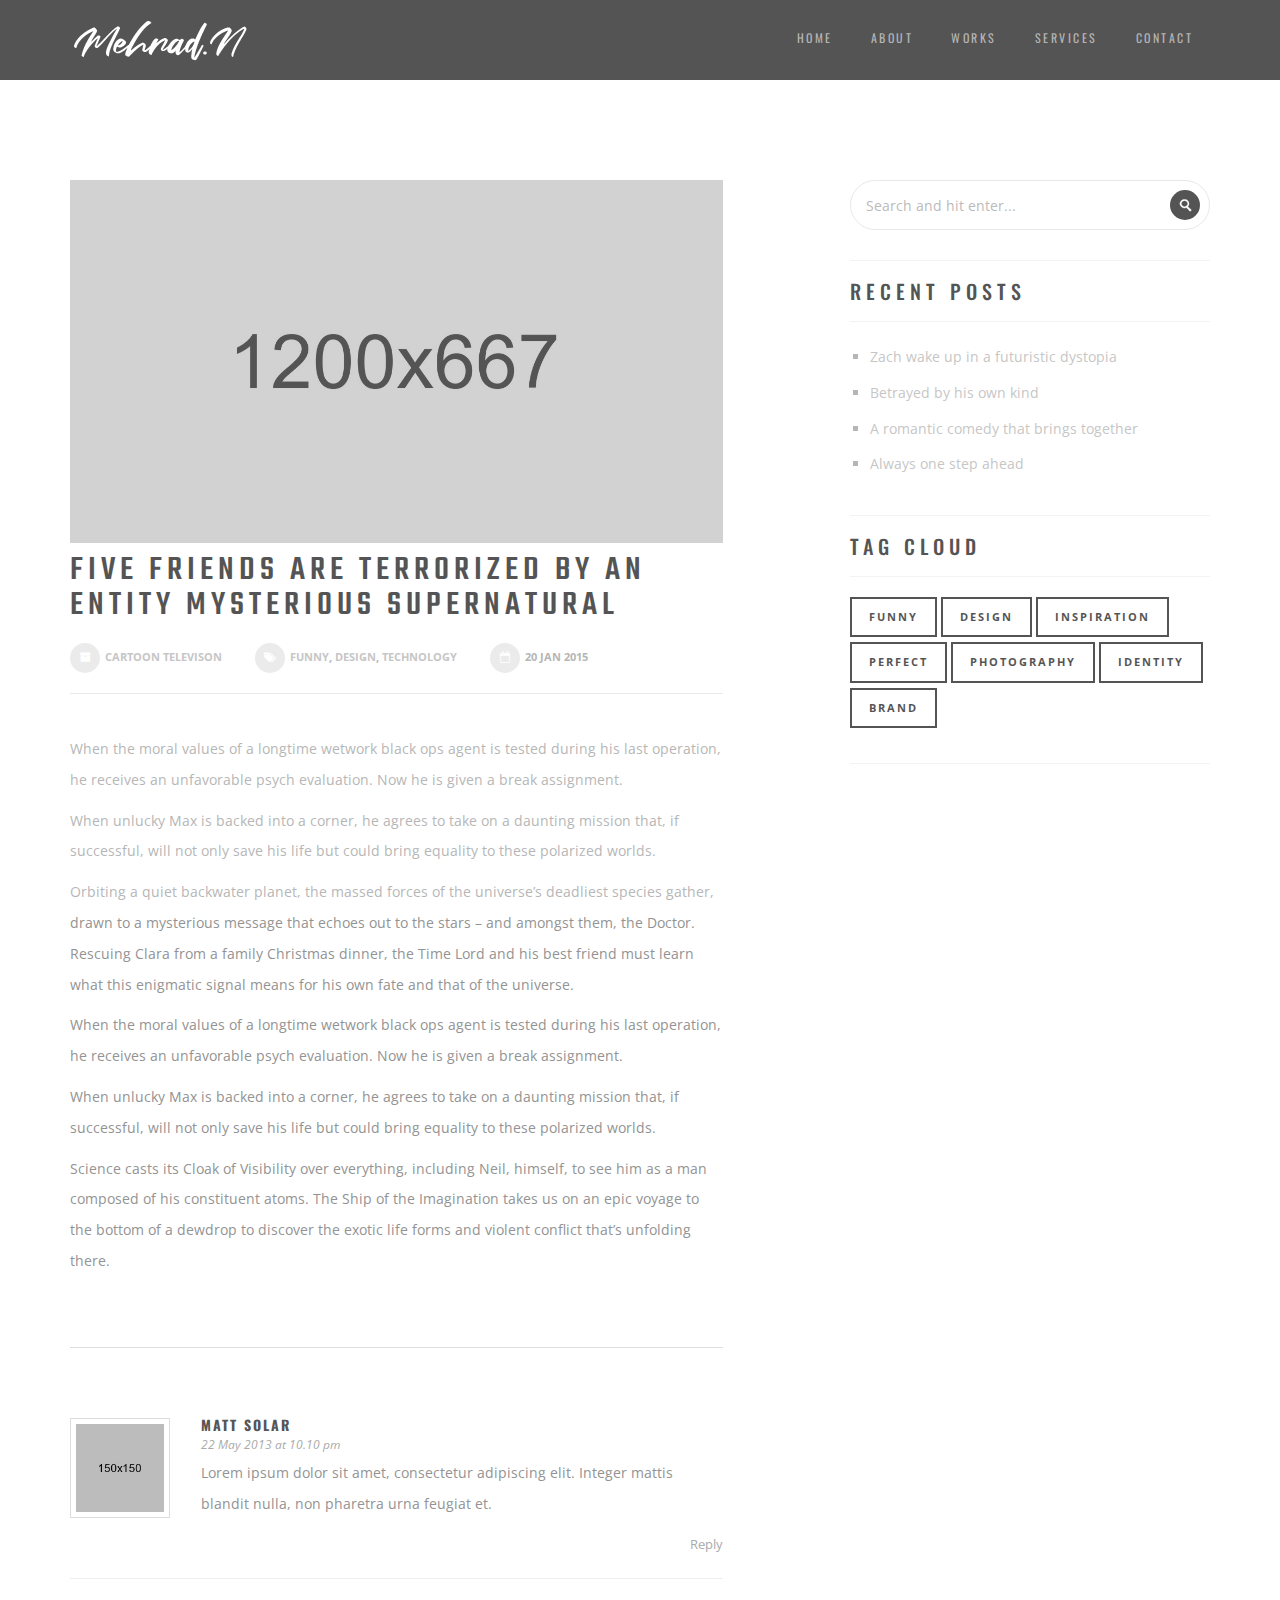
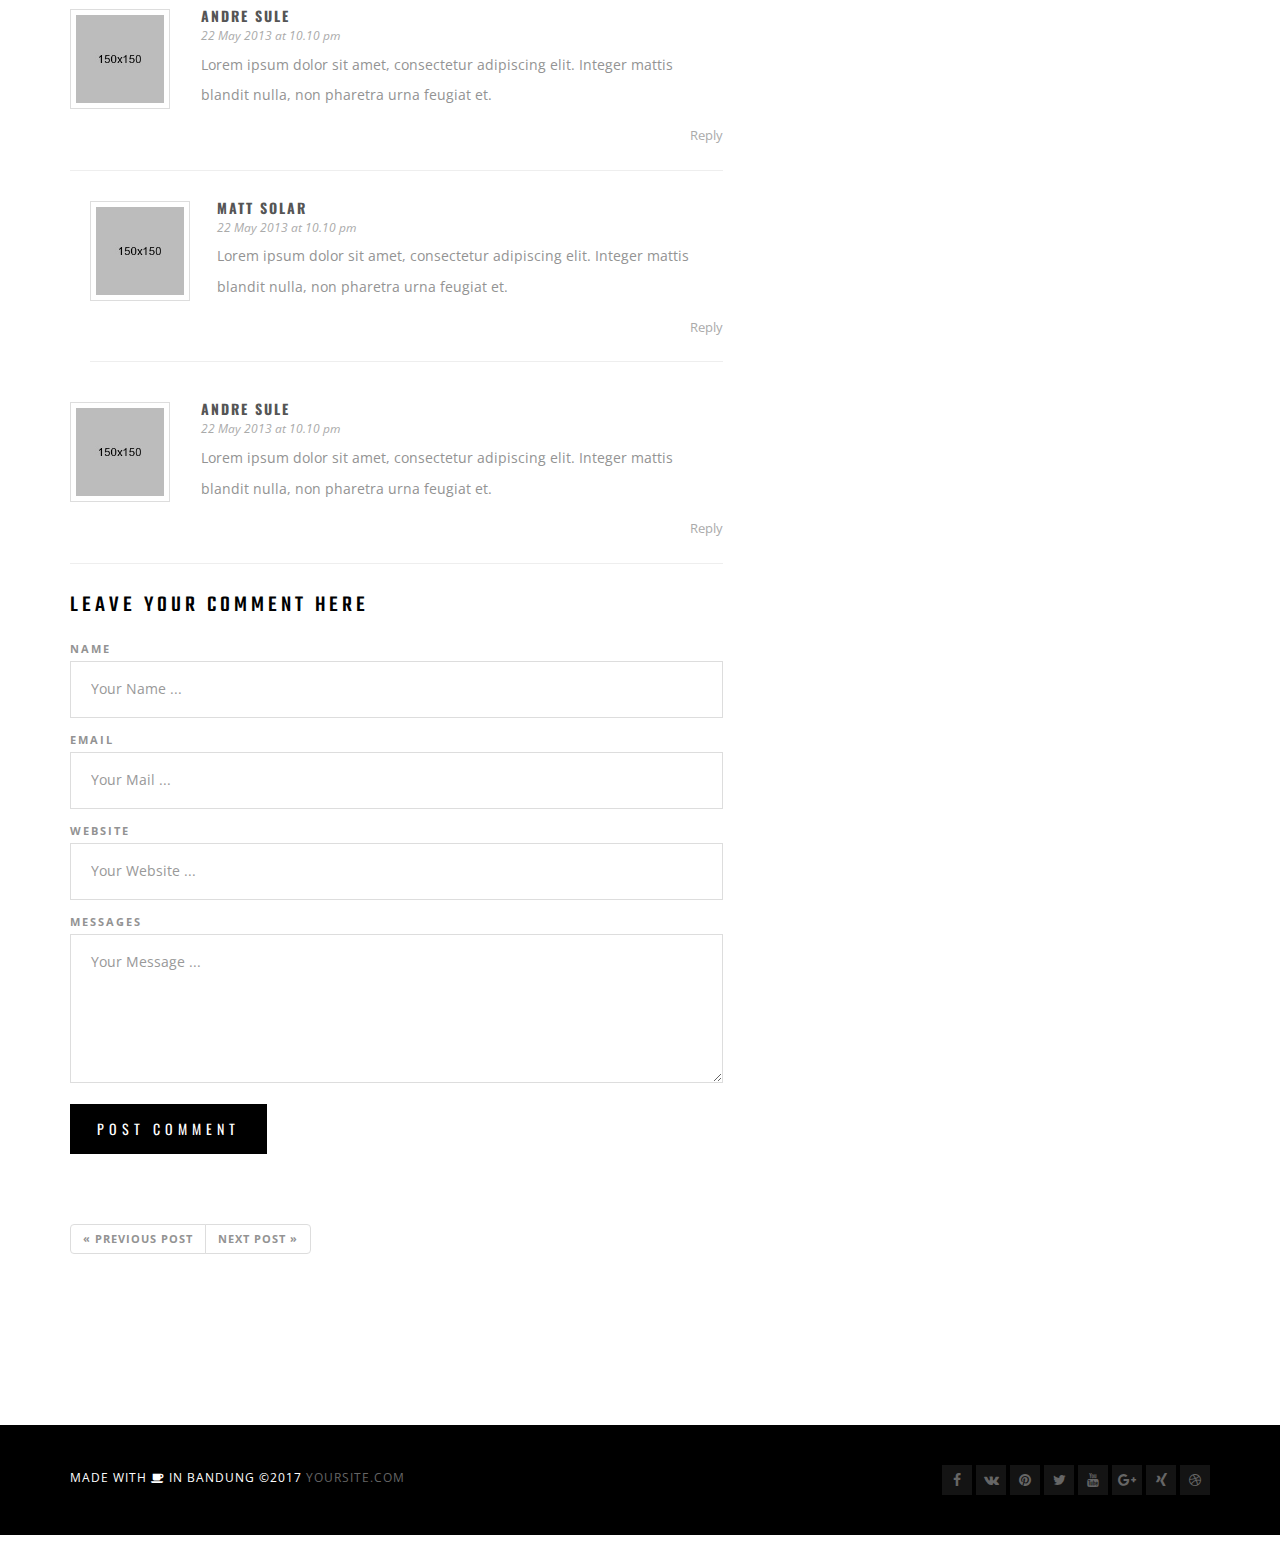
<file: blog-single.html>
﻿<!DOCTYPE html>
<html lang="en">
    <head>
        <meta http-equiv="content-type" content="text/html; charset=UTF-8">
        <title>Mehrad Naserzare - Musician</title>
        <meta name="viewport" content="width=device-width, initial-scale=1.0">
        <meta name="description" content="">
        <meta name="author" content="">
    
        <!-- Le styles -->
        <link href="css/bootstrap.min.css" rel="stylesheet">
        <link href="css/font-awesome.min.css" rel="stylesheet">
        <link href="css/owl.carousel.css" rel="stylesheet">
        <link href="css/magnific-popup.css" rel="stylesheet">
        <link href="css/style.css" rel="stylesheet">
		<link href="https://fonts.googleapis.com/css?family=Teko:300,400,500,600,700" rel="stylesheet"> 
        <link href='http://fonts.googleapis.com/css?family=Oswald:400,300,700&amp;subset=latin,latin-ext' rel='stylesheet' type='text/css'>
        <link href='http://fonts.googleapis.com/css?family=Open+Sans:400,300,300italic,400italic,700,700italic,600italic,600&amp;subset=latin,greek-ext,cyrillic-ext,greek,vietnamese,cyrillic' rel='stylesheet' type='text/css'>
        <!-- HTML5 shim, for IE6-8 support of HTML5 elements -->
        <!--[if lt IE 9]>
          <script src="http://html5shim.googlecode.com/svn/trunk/html5.js"></script>
        <![endif]-->
    
        <!-- Favicons -->
        <link rel="shortcut icon" href="images/favicon.png"><!--favicon image-->
    </head>

    

	<body class="blog">
    	<!-- Preloader -->
        <div id="preloader">
            <div id="status"><img src="images/black-logo.png" alt="loading content.."></div>
        </div>
        
        
        	<!--HEADER START-->
			<nav class="header clearfix">
					<div class="blog-header">
						<div class="container nav-box">
							<div class="logo">
								<a href="index.html">
									<img class="logo1" alt="logo" src="images/logo.png">
								</a>
							</div>
							<div class="menu-box hidden-xs hidden-sm">
								<ul class="navigation">
									<li><a href="index.html">Home</a></li>
									<li><a href="index.html#about">About</a></li>
									<li><a href="index.html#works">Works</a></li>
									<li><a href="index.html#services">Services</a></li>
									<li><a href="index.html#contact">Contact</a></li>
								</ul>
							</div><!--/.menu-box-->
							<div class="box-mobile hidden-lg hidden-md">
								<div class="menu-btn" data-toggle="collapse" data-target=".nav-collapse">
									<span class="fa fa-bars"></span>
								</div>
								<ul class="nav-collapse mobile-menu hidden-lg hidden-md"></ul>
							</div><!--/.box-mobile-->	
						</div><!--/.container-->
					</div><!--/.for-sticky-->
			</nav><!--/.header-->
			<!--HEADER END-->

		<div class="content blog-wrapper single-blog">  
			<div class="container clearfix">
				 <div class="row clearfix">
					<div class="col-md-7 blog-content">
					
						<!--BLOG POST START-->
						<article class="blog-post">
                        
							 <div class="blog-slider" data-auto-play="5000"> 
								 <!--BLOG CAROUSEL-->
									 <div class="slide">  <img src="images/blog/1.jpg" alt="works"> </div>
									 <div class="slide">  <img src="images/blog/2.jpg" alt="works"> </div>
									 <div class="slide">  <img src="images/blog/3.jpg" alt="works"> </div>
								 
								  <!--BLOG CAROUSEL END-->
								  
							 </div><!--/.carousel-->
							 
							 <div class="spacing10 clearfix"></div>
                             
                             <h2 class="blog-title">Five friends are Terrorized by an Entity Mysterious Supernatural  </h2>
                             
							 <ul class="post-detail">
							 	<li><i class="fa fa-archive"></i> <a href="#">Cartoon Televison</a></li>
								<li><i class="fa fa-tags"></i> <a href="#">Funny</a>, <a href="#">Design</a>, <a href="#">Technology</a></li>
								<li><i class="fa fa-calendar-o"></i> 20 Jan 2015</li>
							 </ul>
							 <div class="spacing40 clearfix"></div>
                             
							 
							 <p>When the moral values of a longtime wetwork black ops agent is tested during his last operation, he receives an unfavorable psych evaluation. Now he is given 
							 a break assignment.</p>
							 <p>When unlucky Max is backed into a corner, he agrees to take on a daunting mission that, if 
							 successful, will not only save his life but could bring equality to these polarized worlds.</p>
							 <p>Orbiting a quiet backwater planet, the massed forces of the universe’s deadliest species gather, drawn to a mysterious message that echoes out to the stars – and amongst them, 
							 the Doctor. Rescuing Clara from a family Christmas dinner, the Time Lord and his best friend must learn what this enigmatic signal means for his own fate and that of the universe.</p>
							 <p>When the moral values of a longtime wetwork black ops agent is tested during his last operation, he receives an unfavorable psych evaluation. Now he is given 
							 a break assignment.</p>
							 <p>When unlucky Max is backed into a corner, he agrees to take on a daunting mission that, if 
							 successful, will not only save his life but could bring equality to these polarized worlds.</p>
							 <p>Science casts its Cloak of Visibility over everything, including Neil, himself, to see him as a man composed of his constituent atoms. The Ship of the 
							 Imagination takes us on an epic voyage to the bottom of a dewdrop to discover the exotic life forms and violent conflict that’s unfolding there.</p>
							 <div class="spacing20 clearfix"></div>
							 <div class="border-post clearfix"></div>
							 <div class="clearboth spacing40"></div>
						</article><!--/.blog-post-->
						<!--BLOG POST END-->
						
						<div class="comments clearfix">
							<div id="show-comment"><!--show-comments-start-->
									  <ul class="comment-list">
											<li class="comment">
												<div class="comment-content">
													<div class="comment-ava"><img src="images/ava/1.jpg" alt="avatar"></div>
													<div class="com-box">
														<p class="com-author">Matt Solar</p>
														<div class="com-meta"><a href="#">22 May 2013 at 10.10 pm</a></div>
														<p>Lorem ipsum dolor sit amet, consectetur adipiscing elit. Integer mattis blandit nulla, non pharetra urna feugiat et.</p>
														<a class="com-reply" href="#">Reply</a>
													</div>
												</div>
											</li>
											<li class="comment">
												<div class="comment-content">
													<div class="comment-ava"><img src="images/ava/2.jpg" alt="avatar"></div>
													<div class="com-box">
														<p class="com-author">Andre Sule</p>
														<div class="com-meta"><a href="#">22 May 2013 at 10.10 pm</a></div>
														<p>Lorem ipsum dolor sit amet, consectetur adipiscing elit. Integer mattis blandit nulla, non pharetra urna feugiat et.</p>
														<a class="com-reply" href="#">Reply</a>
													</div>
												</div>
													<ul class="com-child">
														<li class="comment">
															<div class="comment-content">
																<div class="comment-ava"><img src="images/ava/1.jpg" alt="avatar"></div>
																<div class="com-box">
																	<p class="com-author">Matt solar</p>
																	<div class="com-meta"><a href="#">22 May 2013 at 10.10 pm</a></div>
																	<p>Lorem ipsum dolor sit amet, consectetur adipiscing elit. Integer mattis blandit nulla, non pharetra urna feugiat et.</p>
																	<a class="com-reply" href="#">Reply</a>
																</div>
															</div>
														</li>
													</ul>
											</li>
											<li class="comment">
												<div class="comment-content">
													<div class="comment-ava"><img src="images/ava/2.jpg" alt="avatar"></div>
													<div class="com-box">
														<p class="com-author">Andre Sule</p>
														<div class="com-meta"><a href="#">22 May 2013 at 10.10 pm</a></div>
														<p>Lorem ipsum dolor sit amet, consectetur adipiscing elit. Integer mattis blandit nulla, non pharetra urna feugiat et.</p>
														<a class="com-reply" href="#">Reply</a>
													</div>                                            
												</div>
											</li>
								  </ul>
							</div><!--end show-comment-->
							<div class="spacing20 clearboth"></div>
							<div id="comment-form" class="form" ><!--comment form start-->
								<h3 class="title-strong">Leave Your Comment Here</h3>
								<div class="spacing20"></div>
										<form id="form-comment" >
											  <p class="comment-top"><span>Name</span>
												 <input type="text" placeholder="Your Name ..." >
											  </p>
											  
											  <p class="comment-top"><span>Email</span>
												<input type="email"  placeholder="Your Mail ..." >
											  </p>
											  <p class="comment-top"><span>Website</span>
												<input type="text"  placeholder="Your Website ..." >
											  </p>
											  <p class="comment-top"><span>Messages</span>
												<textarea rows="4" placeholder="Your Message ..."></textarea>
											  </p>
											  
											  <p class="comment-top">
												<input class="com-btn" type="submit" Value="Post Comment">
											  </p>
										</form>
							</div><!--comment form end--> 
							<div class="spacing40 clearboth"></div>
						</div><!--/.comments-->
						
						 <ul class="pagination">
								  <li><a href="#">« Previous Post</a></li>
								  <li><a href="#">Next Post »</a></li>
						</ul>
						<div class="spacing40 clearfix"></div>
					</div><!--/.col-md-8-->
					
					<!--SIDEBAR START-->
					<div class="col-md-4 col-md-offset-1 sidebar">
						<div class="widget search">
							<form id="searchform">
								<input id="s" type="search" name="s" value="" placeholder="Search and hit enter...">
								<input id="searchsubmit" type="submit">
							</form>
						</div><!--/.search-->
						
						<div class="widget recent-post clearfix" >
							<h3 class="widgettitle">Recent Posts</h3>
							
							<ul>
								<li><a href="#">Zach wake up in a futuristic dystopia</a></li>
								<li><a href="#">Betrayed by his own kind</a></li>
								<li><a href="#">A romantic comedy that brings together</a></li>
								<li><a href="#">Always one step ahead</a></li>
							</ul>
						</div><!--/.recent-post-->
						
						<div class="widget tagcloud">
							<h3 class="widgettitle">Tag Cloud</h3>
							
							<a href="#">Funny</a>
							<a href="#">Design</a>
							<a href="#">Inspiration</a>
							<a href="#">Perfect</a>
							<a href="#">Photography</a>
							<a href="#">Identity</a>
							<a href="#">Brand</a>
						</div>
					</div><!--/.sidebar-->
					<!--SIDEBAR END-->
					
				 </div><!--/.row-->
			</div><!--/.container-->
		</div><!--/.blog-wrapper-->

		<footer class="footer clearfix">
			<div class="container">
            	<div class="row">
                    <div class="col-md-6">
                        <p>Made with <i class="fa fa-coffee"></i> in Bandung  &copy;2017 <a href="#">yoursite.com</a></p>
                    </div><!--/.col-md-6-->
                    
                    <div class="col-md-6 footer-box">
                        <ul class="footer-icon">
                            <li><a href="#"><i class="fa fa-facebook"></i></a></li>
                            <li><a href="#"><i class="fa fa-vk"></i></a></li>
                            <li><a href="#"><i class="fa fa-pinterest"></i></a></li>
                            <li><a href="#"><i class="fa fa-twitter"></i></a></li>
                            <li><a href="#"><i class="fa fa-youtube"></i></a></li>
                            <li><a href="#"><i class="fa fa-google-plus"></i></a></li>
                            <li><a href="#"><i class="fa fa-xing"></i></a></li>
                            <li><a href="#"><i class="fa fa-dribbble"></i></a></li>
                        </ul><!--/.team-icon-->
                    </div><!--/.footer-box-->
                </div><!--/.row-->			
			</div><!--/.container-->
		</footer><!--/.footer--> 
               
    
    <!-- Le javascript
    ================================================== -->
    <!-- Placed at the end of the document so the pages load faster -->
    <script type="text/javascript" src="js/jquery.js"></script>
    <script type="text/javascript" src="js/jquery.easing.js"></script>
    <script type="text/javascript" src="js/bootstrap.min.js"></script> 
	<script type="text/javascript" src="js/jquery.fitvids.js"></script>
    <script type="text/javascript" src="js/jquery.magnific-popup.min.js"></script>
    <script type="text/javascript" src="js/owl.carousel.js"></script>
	<script type="text/javascript" src="js/jquery.sticky.js"></script>
	<script type="text/javascript" src="js/blog.js"></script>
     	

	</body>
</html>
</file>
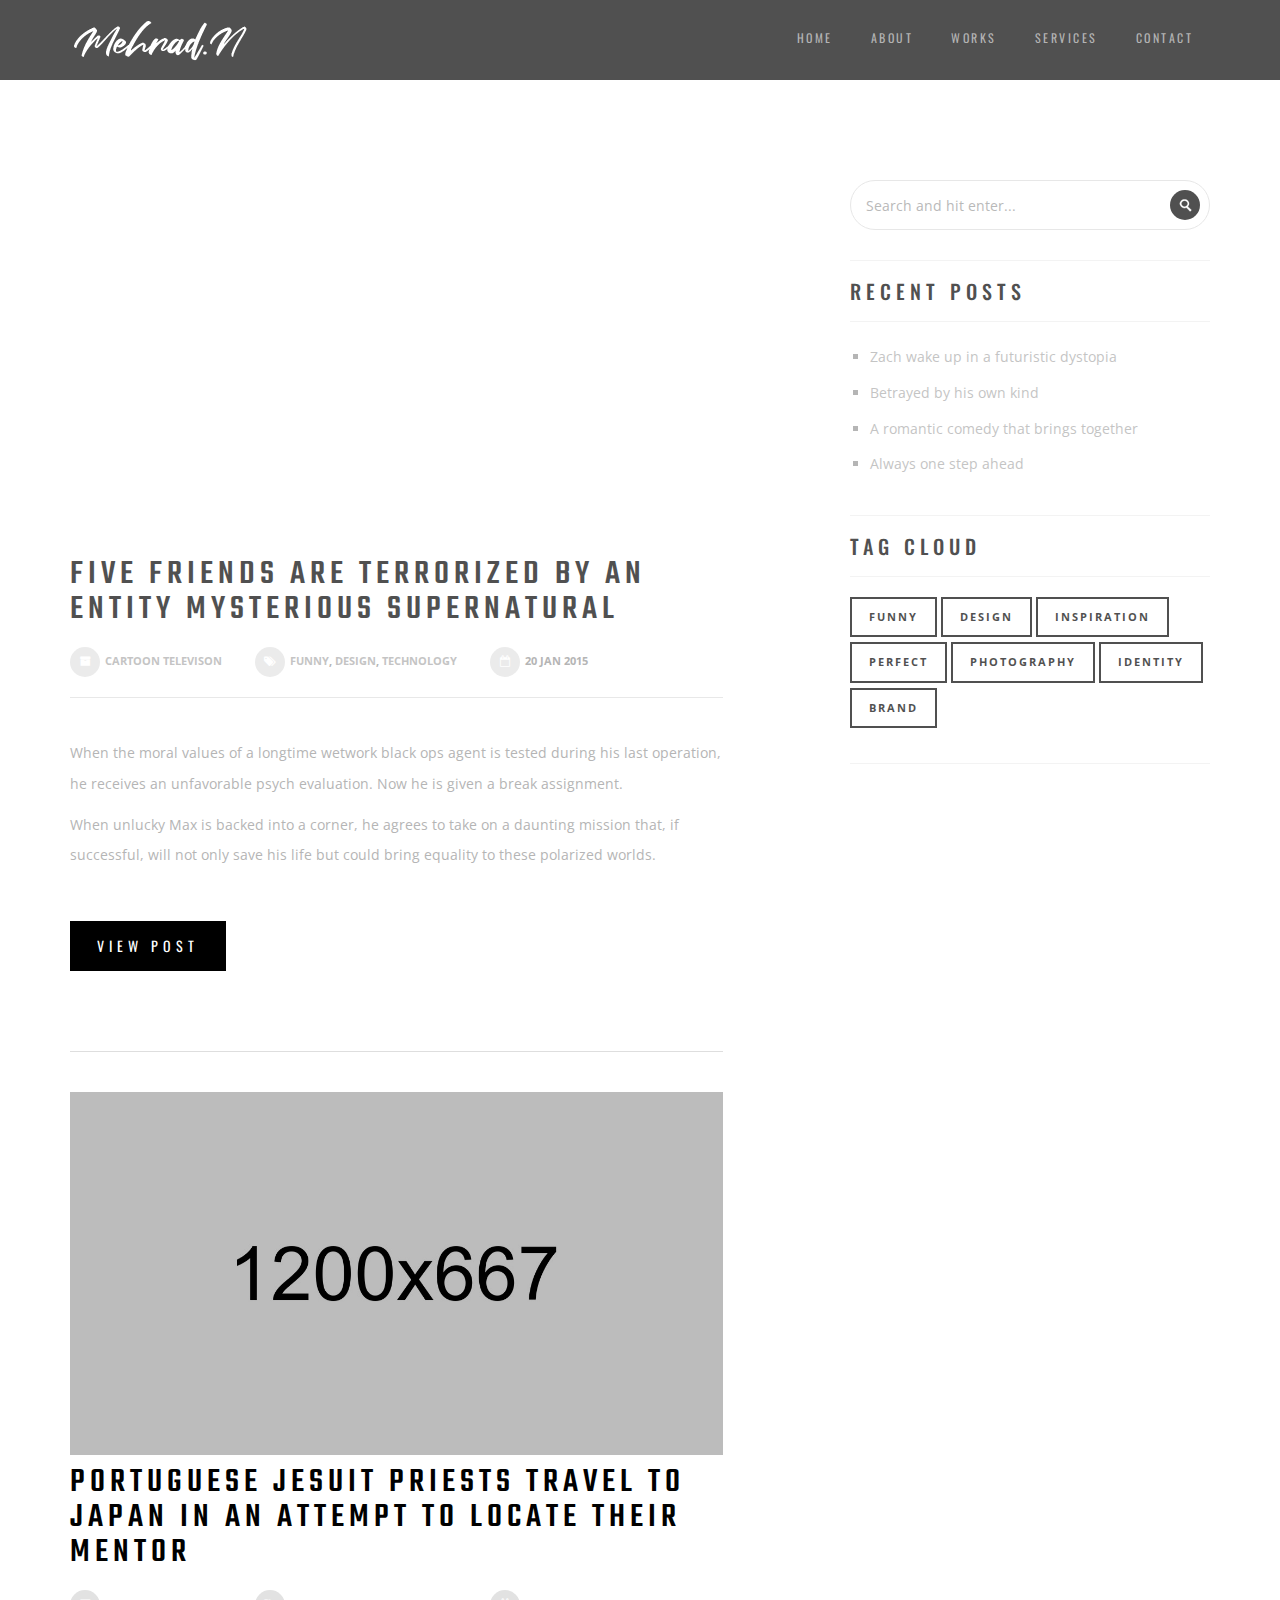
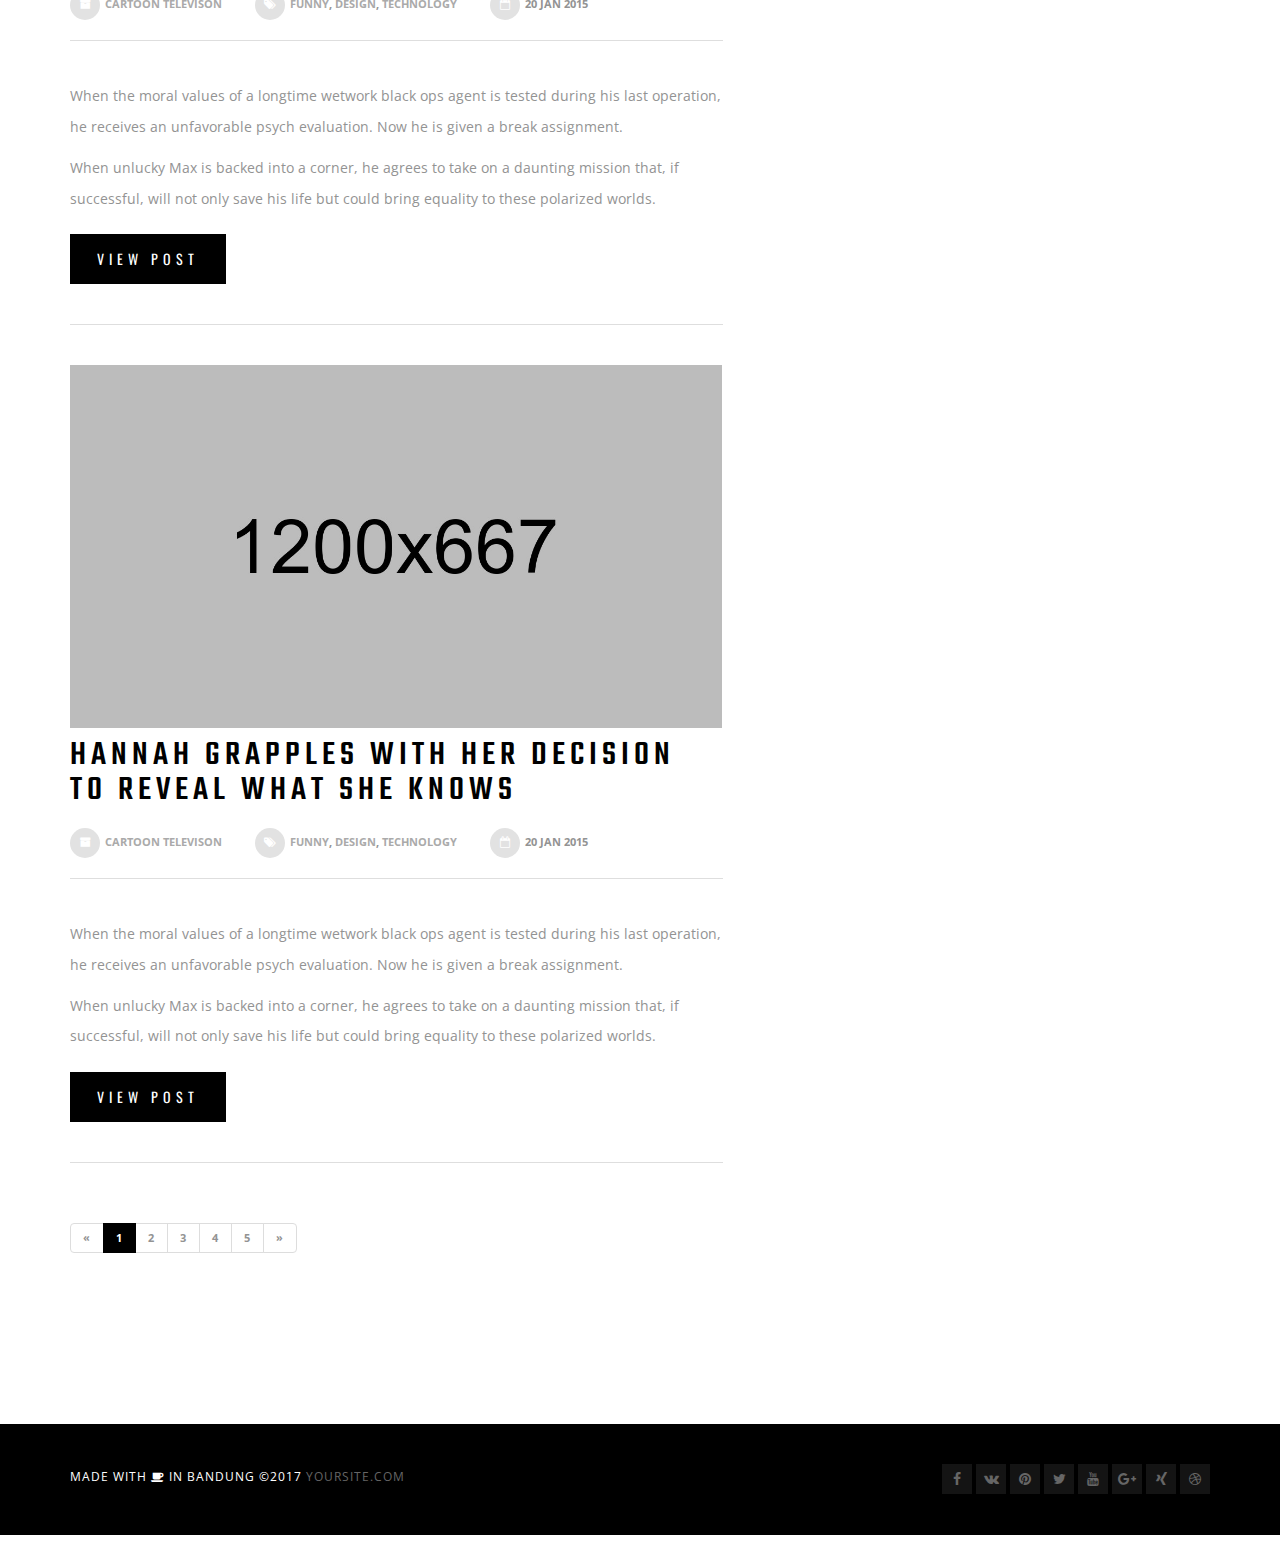
<file: blog.html>
﻿<!DOCTYPE html>
<html lang="en">
    <head>
        <meta http-equiv="content-type" content="text/html; charset=UTF-8">
        <title>Mehrad Naserzare - Musician</title>
        <meta name="viewport" content="width=device-width, initial-scale=1.0">
        <meta name="description" content="">
        <meta name="author" content="">
    
        <!-- Le styles -->
        <link href="css/bootstrap.min.css" rel="stylesheet">
        <link href="css/font-awesome.min.css" rel="stylesheet">
        <link href="css/owl.carousel.css" rel="stylesheet">
        <link href="css/magnific-popup.css" rel="stylesheet">
        <link href="css/style.css" rel="stylesheet">
		<link href="https://fonts.googleapis.com/css?family=Teko:300,400,500,600,700" rel="stylesheet"> 
        <link href='http://fonts.googleapis.com/css?family=Oswald:400,300,700&amp;subset=latin,latin-ext' rel='stylesheet' type='text/css'>
        <link href='http://fonts.googleapis.com/css?family=Open+Sans:400,300,300italic,400italic,700,700italic,600italic,600&amp;subset=latin,greek-ext,cyrillic-ext,greek,vietnamese,cyrillic' rel='stylesheet' type='text/css'>
        <!-- HTML5 shim, for IE6-8 support of HTML5 elements -->
        <!--[if lt IE 9]>
          <script src="http://html5shim.googlecode.com/svn/trunk/html5.js"></script>
        <![endif]-->
    
        <!-- Favicons -->
        <link rel="shortcut icon" href="images/favicon.png"><!--favicon image-->
    </head>

	
	<body class="blog">
    	<!-- Preloader -->
        <div id="preloader">
            <div id="status"><img src="images/black-logo.png" alt="loading content.."></div>
        </div>
        
        	<!--HEADER START-->
			<nav class="header clearfix">
					<div class="blog-header">
						<div class="container nav-box">
							<div class="logo">
								<a href="index.html">
									<img class="logo1" alt="logo" src="images/logo.png">
								</a>
							</div>
							<div class="menu-box hidden-xs hidden-sm">
								<ul class="navigation">
									<li><a href="index.html">Home</a></li>
									<li><a href="index.html#about">About</a></li>
									<li><a href="index.html#works">Works</a></li>
									<li><a href="index.html#services">Services</a></li>
									<li><a href="index.html#contact">Contact</a></li>
								</ul>
							</div><!--/.menu-box-->
							<div class="box-mobile hidden-lg hidden-md">
								<div class="menu-btn" data-toggle="collapse" data-target=".nav-collapse">
									<span class="fa fa-bars"></span>
								</div>
								<ul class="nav-collapse mobile-menu hidden-lg hidden-md"></ul>
							</div><!--/.box-mobile-->	
						</div><!--/.container-->
					</div><!--/.for-sticky-->
			</nav><!--/.header-->
			<!--HEADER END-->
            
        	

		<div class="content blog-wrapper">  
			<div class="container clearfix">
				 <div class="row clearfix">
					<div class="col-md-7 blog-content">
						
						<!--BLOG POST START-->
						<article class="blog-post">
							 
							 
							 <div class="video clearfix">
								<iframe width="560" height="315"  src="http://www.youtube.com/embed/jrc0U0egiuU?wmode=opaque;rel=0;showinfo=0;controls=0;iv_load_policy=3" ></iframe>
							 </div><!--/.video-->
							 
							 <div class="spacing10 clearfix"></div>
                             
							 <a href="blog-single.html"><h2 class="blog-title">Five friends are Terrorized by an Entity Mysterious Supernatural  </h2></a>
                             
                             <ul class="post-detail">
                                 <li><i class="fa fa-archive"></i> <a href="#">Cartoon Televison</a></li>
                                 <li><i class="fa fa-tags"></i> <a href="#">Funny</a>, <a href="#">Design</a>, <a href="#">Technology</a></li>
                                 <li><i class="fa fa-calendar-o"></i> 20 Jan 2015</li>
                             </ul>
                             <div class="spacing40 clearfix"></div>
                             
							 <p>When the moral values of a longtime wetwork black ops agent is tested during his last operation, he receives an unfavorable psych evaluation. Now he is given 
							 a break assignment.</p>
							 <p>When unlucky Max is backed into a corner, he agrees to take on a daunting mission that, if 
							 successful, will not only save his life but could bring equality to these polarized worlds.</p>
							 <div class="spacing40 clearfix"></div>
                             
                             <a class="go-btn" href="blog-single.html">View Post</a>

							 <div class="spacing40 clearfix"></div>
							 <div class="border-post clearfix"></div>
							 <div class="clearboth spacing40"></div>
						</article><!--/.blog-post-->
						<!--BLOG POST END-->
						
						<!--BLOG POST START-->
						<article class="blog-post">
							 
							 <div class="blog-slider" data-auto-play="5000"> 
								 <!--BLOG CAROUSEL-->
									 <div class="slide">  <img src="images/blog/1.jpg" alt="works"> </div>
									 <div class="slide">  <img src="images/blog/2.jpg" alt="works"> </div>
									 <div class="slide">  <img src="images/blog/3.jpg" alt="works"> </div>
								 
								  <!--BLOG CAROUSEL END-->
								  
							 </div><!--/.carousel-->
							 
							 <div class="spacing10 clearfix"></div>
                             
							 <a href="blog-single.html"><h2 class="blog-title">Portuguese Jesuit priests Travel to Japan in an Attempt to Locate their Mentor</h2></a>
                             
							 <ul class="post-detail">
							 	<li><i class="fa fa-archive"></i> <a href="#">Cartoon Televison</a></li>
								<li><i class="fa fa-tags"></i> <a href="#">Funny</a>, <a href="#">Design</a>, <a href="#">Technology</a></li>
								<li><i class="fa fa-calendar-o"></i> 20 Jan 2015</li>
							 </ul>
							 <div class="spacing40 clearfix"></div>
                             
							 <p>When the moral values of a longtime wetwork black ops agent is tested during his last operation, he receives an unfavorable psych evaluation. Now he is given 
							 a break assignment.</p>
							 <p>When unlucky Max is backed into a corner, he agrees to take on a daunting mission that, if 
							 successful, will not only save his life but could bring equality to these polarized worlds.</p>
							 <div class="spacing10 clearfix"></div>
							 <a class="go-btn" href="blog-single.html">View Post</a>
							 <div class="border-post clearfix"></div>
							 <div class="clearboth spacing40"></div>
						</article><!--/.blog-post-->
						<!--BLOG POST END-->
						
						<!--BLOG POST START-->
						<article class="blog-post">
							 
							 <img src="images/blog/4.jpg" alt="blog">
							 
							 <div class="spacing10 clearfix"></div>
                             
							 <a href="blog-single.html"><h2 class="blog-title">Hannah grapples with her Decision to Reveal what she knows </h2></a>
                             
							 <ul class="post-detail">
							 	<li><i class="fa fa-archive"></i> <a href="#">Cartoon Televison</a></li>
								<li><i class="fa fa-tags"></i> <a href="#">Funny</a>, <a href="#">Design</a>, <a href="#">Technology</a></li>
								<li><i class="fa fa-calendar-o"></i> 20 Jan 2015</li>
							 </ul>
							 <div class="spacing40 clearfix"></div>
                             
							 <p>When the moral values of a longtime wetwork black ops agent is tested during his last operation, he receives an unfavorable psych evaluation. Now he is given 
							 a break assignment.</p>
							 <p>When unlucky Max is backed into a corner, he agrees to take on a daunting mission that, if 
							 successful, will not only save his life but could bring equality to these polarized worlds.</p>
							 <div class="spacing10 clearfix"></div>
							 <a class="go-btn" href="blog-single.html">View Post</a>
							 <div class="border-post clearfix"></div>
							 <div class="clearboth spacing40"></div>
						</article><!--/.blog-post-->
						<!--BLOG POST END-->
						
						 <ul class="pagination">
								  <li><a href="#">«</a></li>
								  <li class="active"><a href="#">1</a></li>
								  <li><a href="#">2</a></li>
								  <li><a href="#">3</a></li>
								  <li><a href="#">4</a></li>
								  <li><a href="#">5</a></li>
								  <li><a href="#">»</a></li>
						</ul>
						<div class="spacing40 clearfix"></div>
					</div><!--/.col-md-8-->
					
					<!--SIDEBAR START-->
					<div class="col-md-4 col-md-offset-1 sidebar">
						<div class="widget search">
							<form id="searchform">
								<input id="s" type="search" name="s" value="" placeholder="Search and hit enter...">
								<input id="searchsubmit" type="submit">
							</form>
						</div><!--/.search-->
						
						<div class="widget recent-post clearfix" >
							<h3 class="widgettitle">Recent Posts</h3>
							
							<ul>
								<li><a href="#">Zach wake up in a futuristic dystopia</a></li>
								<li><a href="#">Betrayed by his own kind</a></li>
								<li><a href="#">A romantic comedy that brings together</a></li>
								<li><a href="#">Always one step ahead</a></li>
							</ul>
						</div><!--/.recent-post-->
						
						<div class="widget tagcloud">
							<h3 class="widgettitle">Tag Cloud</h3>
							
							<a href="#">Funny</a>
							<a href="#">Design</a>
							<a href="#">Inspiration</a>
							<a href="#">Perfect</a>
							<a href="#">Photography</a>
							<a href="#">Identity</a>
							<a href="#">Brand</a>
						</div>
					</div><!--/.sidebar-->
					<!--SIDEBAR END-->
				 </div><!--/.row-->
			</div><!--/.container-->
		</div><!--/.blog-wrapper-->

		<footer class="footer clearfix">
			<div class="container">
            	<div class="row">
                    <div class="col-md-6">
                        <p>Made with <i class="fa fa-coffee"></i> in Bandung  &copy;2017 <a href="#">yoursite.com</a></p>
                    </div><!--/.col-md-6-->
                    
                    <div class="col-md-6 footer-box">
                        <ul class="footer-icon">
                            <li><a href="#"><i class="fa fa-facebook"></i></a></li>
                            <li><a href="#"><i class="fa fa-vk"></i></a></li>
                            <li><a href="#"><i class="fa fa-pinterest"></i></a></li>
                            <li><a href="#"><i class="fa fa-twitter"></i></a></li>
                            <li><a href="#"><i class="fa fa-youtube"></i></a></li>
                            <li><a href="#"><i class="fa fa-google-plus"></i></a></li>
                            <li><a href="#"><i class="fa fa-xing"></i></a></li>
                            <li><a href="#"><i class="fa fa-dribbble"></i></a></li>
                        </ul><!--/.team-icon-->
                    </div><!--/.footer-box-->
                </div><!--/.row-->			
			</div><!--/.container-->
		</footer><!--/.footer--> 
               
    
    <!-- Le javascript
    ================================================== -->
    <!-- Placed at the end of the document so the pages load faster -->
    <script type="text/javascript" src="js/jquery.js"></script>
    <script type="text/javascript" src="js/jquery.easing.js"></script>
    <script type="text/javascript" src="js/bootstrap.min.js"></script> 
	<script type="text/javascript" src="js/jquery.fitvids.js"></script>
    <script type="text/javascript" src="js/jquery.magnific-popup.min.js"></script>
    <script type="text/javascript" src="js/owl.carousel.js"></script>
	<script type="text/javascript" src="js/jquery.sticky.js"></script>
	<script type="text/javascript" src="js/blog.js"></script>
     	

	</body>
</html>
</file>
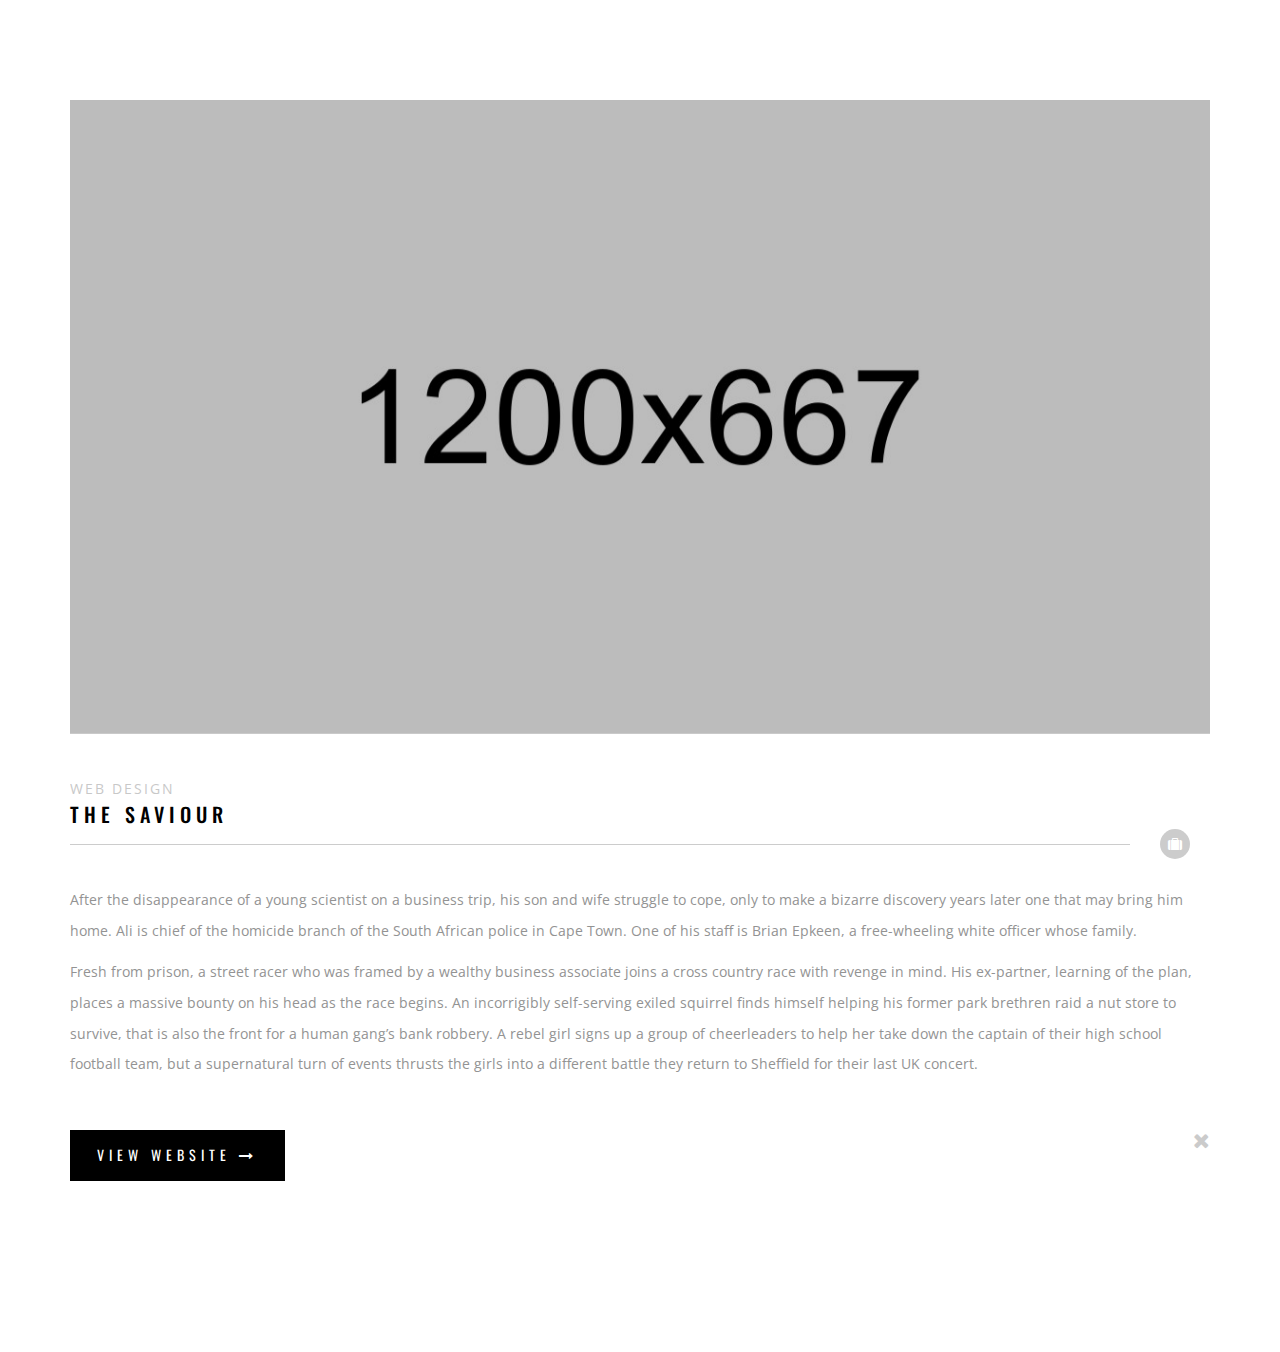
<file: work1.html>
﻿<!DOCTYPE html>
<html lang="en">
    <head>
        <meta http-equiv="content-type" content="text/html; charset=UTF-8">
        <title>Mehrad Naserzare - Musician</title>
        <meta name="viewport" content="width=device-width, initial-scale=1.0">
        <meta name="description" content="">
        <meta name="author" content="">
    
        <!-- Le styles -->
        <link href="css/bootstrap.min.css" rel="stylesheet">
        <link href="css/font-awesome.min.css" rel="stylesheet">
        <link href="css/owl.carousel.css" rel="stylesheet">
        <link href="css/magnific-popup.css" rel="stylesheet">
        <link href="css/style.css" rel="stylesheet">
		<link href="https://fonts.googleapis.com/css?family=Teko:300,400,500,600,700" rel="stylesheet"> 
        <link href='http://fonts.googleapis.com/css?family=Oswald:400,300,700&amp;subset=latin,latin-ext' rel='stylesheet' type='text/css'>
        <link href='http://fonts.googleapis.com/css?family=Open+Sans:400,300,300italic,400italic,700,700italic,600italic,600&amp;subset=latin,greek-ext,cyrillic-ext,greek,vietnamese,cyrillic' rel='stylesheet' type='text/css'>
        <!-- HTML5 shim, for IE6-8 support of HTML5 elements -->
        <!--[if lt IE 9]>
          <script src="http://html5shim.googlecode.com/svn/trunk/html5.js"></script>
        <![endif]-->
    
        <!-- Favicons -->
        <link rel="shortcut icon" href="images/favicon.png"><!--favicon image-->
    </head>
    
	<body>
    	<div class="worksajax clearfix">
     		<div class="content clearfix">
                <div class="container work-content" >
                    
  
                    <div class="slider" data-auto-play="8000">
                        <div class="slide"><img alt="" src="images/work/big1.jpg"></div>
                        <div class="slide"><img alt="" src="images/work/big2.jpg"></div>
                        <div class="slide"><img alt="" src="images/work/big3.jpg"></div>
                    </div><!--/.slider-->
                    
                    <div class="spacing40"></div>
                    
                    <div class="box-relative clearfix">
                        <i class="content-icon fa fa-suitcase"></i>
                        <p class="sub-title">Web Design</p>
                        <h3 class="big-title">The Saviour</h3>
                    </div><!--/.box-relative-->
                    
                    <div class="spacing40 clearboth"></div>
                    <p>After the disappearance of a young scientist on a business trip, his son and wife struggle to cope, only to make a bizarre discovery years later one 
                    that may bring him home. Ali is chief of the homicide branch of the South African police in Cape Town. One of his staff is Brian Epkeen, a free-wheeling white 
                    officer whose family. </p>
                    <p>Fresh from prison, a street racer who was framed by a wealthy business associate joins a cross country race with revenge in mind. His ex-partner, 
                    learning of the plan, places a massive bounty on his head as the race begins. An incorrigibly self-serving exiled squirrel finds himself helping his former
                     park brethren raid a nut store to survive, that is also the front for a human gang’s bank robbery. A rebel girl signs up a group of cheerleaders to help her 
                     take down the captain of their high school football team, but a supernatural turn of events thrusts the girls into a different battle they return to Sheffield 
                     for their last UK concert.</p>
                    <div class="spacing40"></div>
                    <a class="go-btn" href="#">View Website <i class="fa fa-long-arrow-right"></i></a>
                    <a class="close"><i class="fa fa-times"></i></a>
                    <div class="spacing40"></div>
                    
                </div><!--/.container-->
                
        	</div>
        </div><!--/.worksajax-->

		<!-- The javascript
		================================================== -->
		<!-- Placed at the end of the document so the pages load faster -->
		<script type="text/javascript" src="js/modernizr.js"></script>
		<script type="text/javascript" src="js/jquery.js"></script>
		<script type="text/javascript" src="js/jquery.easing.js"></script>
		<script type="text/javascript" src="js/jquery.imagesloaded.min.js"></script>
		<script type="text/javascript" src="js/bootstrap.min.js"></script> 
		<script type="text/javascript" src="js/isotope.pkgd.js"></script>
		<script type="text/javascript" src="js/jquery.fitvids.js"></script>
		<script type="text/javascript" src="js/contact.js"></script>
		<script type="text/javascript" src="js/jquery.magnific-popup.min.js"></script>
		<script type="text/javascript" src="js/owl.carousel.js"></script>
		<script type="text/javascript" src="js/jquery.imagesloaded.min.js"></script>
		<script type="text/javascript" src="js/jquery.nav.js"></script>
		<script type="text/javascript" src="js/jquery.scrollTo.js"></script>
		<script type="text/javascript" src="js/jquery.sticky.js"></script>
		<script type="text/javascript" src="js/ticker.js"></script>
		<script type="text/javascript" src="js/portfolio.js"></script>
     	

	</body>
</html>
</file>
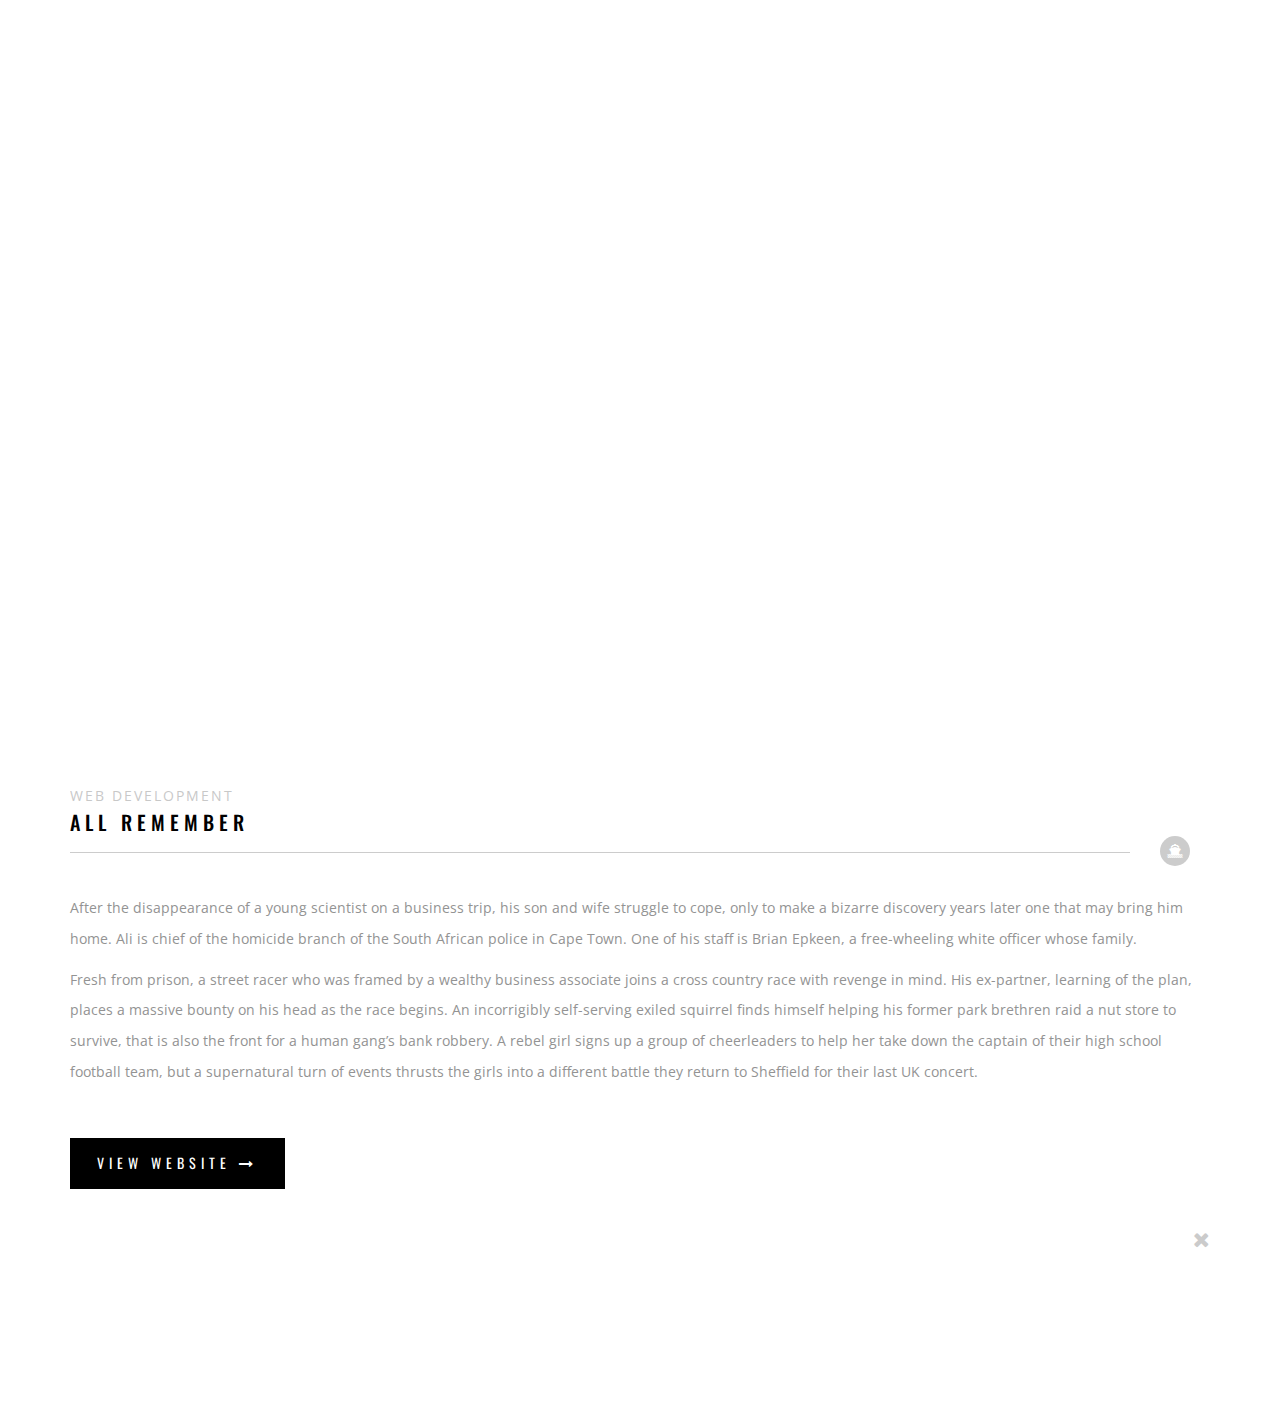
<file: work2.html>
﻿<!DOCTYPE html>
<html lang="en">
    <head>
        <meta http-equiv="content-type" content="text/html; charset=UTF-8">
        <title>Mehrad Naserzare - Musician</title>
        <meta name="viewport" content="width=device-width, initial-scale=1.0">
        <meta name="description" content="">
        <meta name="author" content="">
    
        <!-- Le styles -->
        <link href="css/bootstrap.min.css" rel="stylesheet">
        <link href="css/font-awesome.min.css" rel="stylesheet">
        <link href="css/owl.carousel.css" rel="stylesheet">
        <link href="css/magnific-popup.css" rel="stylesheet">
        <link href="css/style.css" rel="stylesheet">
		<link href="https://fonts.googleapis.com/css?family=Teko:300,400,500,600,700" rel="stylesheet"> 
        <link href='http://fonts.googleapis.com/css?family=Oswald:400,300,700&amp;subset=latin,latin-ext' rel='stylesheet' type='text/css'>
        <link href='http://fonts.googleapis.com/css?family=Open+Sans:400,300,300italic,400italic,700,700italic,600italic,600&amp;subset=latin,greek-ext,cyrillic-ext,greek,vietnamese,cyrillic' rel='stylesheet' type='text/css'>
        <!-- HTML5 shim, for IE6-8 support of HTML5 elements -->
        <!--[if lt IE 9]>
          <script src="http://html5shim.googlecode.com/svn/trunk/html5.js"></script>
        <![endif]-->
    
        <!-- Favicons -->
        <link rel="shortcut icon" href="images/favicon.png"><!--favicon image-->
    </head>


	<body>
    	<div class="worksajax clearfix">
     		<div class="content align-center clearfix">
                <div class="container work-content">
                    <div class="video clearfix">
                        <iframe width="560" height="315"  src="http://www.youtube.com/embed/VDsLMLjVsD8?wmode=opaque;rel=0;showinfo=0;controls=0;iv_load_policy=3"></iframe>
                    </div><!--/.slider-->
                    
                    <div class="spacing40"></div>
                    
                    <div class="box-relative clearfix">
                        <i class="content-icon fa fa-ship"></i>
                        <p class="sub-title">Web Development</p>
                        <h3 class="big-title">All Remember</h3>
                    </div><!--/.box-relative-->
                    
                    <div class="spacing40 clearboth"></div>
                    
                    <p>After the disappearance of a young scientist on a business trip, his son and wife struggle to cope, only to make a bizarre discovery years later one 
                    that may bring him home. Ali is chief of the homicide branch of the South African police in Cape Town. One of his staff is Brian Epkeen, a free-wheeling white 
                    officer whose family. </p>
                    <p>Fresh from prison, a street racer who was framed by a wealthy business associate joins a cross country race with revenge in mind. His ex-partner, 
                    learning of the plan, places a massive bounty on his head as the race begins. An incorrigibly self-serving exiled squirrel finds himself helping his former
                     park brethren raid a nut store to survive, that is also the front for a human gang’s bank robbery. A rebel girl signs up a group of cheerleaders to help her 
                     take down the captain of their high school football team, but a supernatural turn of events thrusts the girls into a different battle they return to Sheffield 
                     for their last UK concert.</p>
                    <div class="spacing40"></div>
                    <a class="go-btn" href="#">View Website <i class="fa fa-long-arrow-right"></i></a>
                    <div class="spacing40"></div>
                    <a class="close"><i class="fa fa-times"></i></a>
                </div><!--/.container-->
                <div class="spacing40"></div>
                
        	</div>
        </div><!--/.worksajax-->

		<!-- The javascript
		================================================== -->
		<!-- Placed at the end of the document so the pages load faster -->
		<script type="text/javascript" src="js/modernizr.js"></script>
		<script type="text/javascript" src="js/jquery.js"></script>
		<script type="text/javascript" src="js/jquery.easing.js"></script>
		<script type="text/javascript" src="js/jquery.imagesloaded.min.js"></script>
		<script type="text/javascript" src="js/bootstrap.min.js"></script> 
		<script type="text/javascript" src="js/isotope.pkgd.js"></script>
		<script type="text/javascript" src="js/jquery.fitvids.js"></script>
		<script type="text/javascript" src="js/contact.js"></script>
		<script type="text/javascript" src="js/jquery.magnific-popup.min.js"></script>
		<script type="text/javascript" src="js/owl.carousel.js"></script>
		<script type="text/javascript" src="js/jquery.imagesloaded.min.js"></script>
		<script type="text/javascript" src="js/jquery.nav.js"></script>
		<script type="text/javascript" src="js/jquery.scrollTo.js"></script>
		<script type="text/javascript" src="js/jquery.sticky.js"></script>
		<script type="text/javascript" src="js/ticker.js"></script>
		<script type="text/javascript" src="js/portfolio.js"></script>
     	

	</body>
</html>
</file>
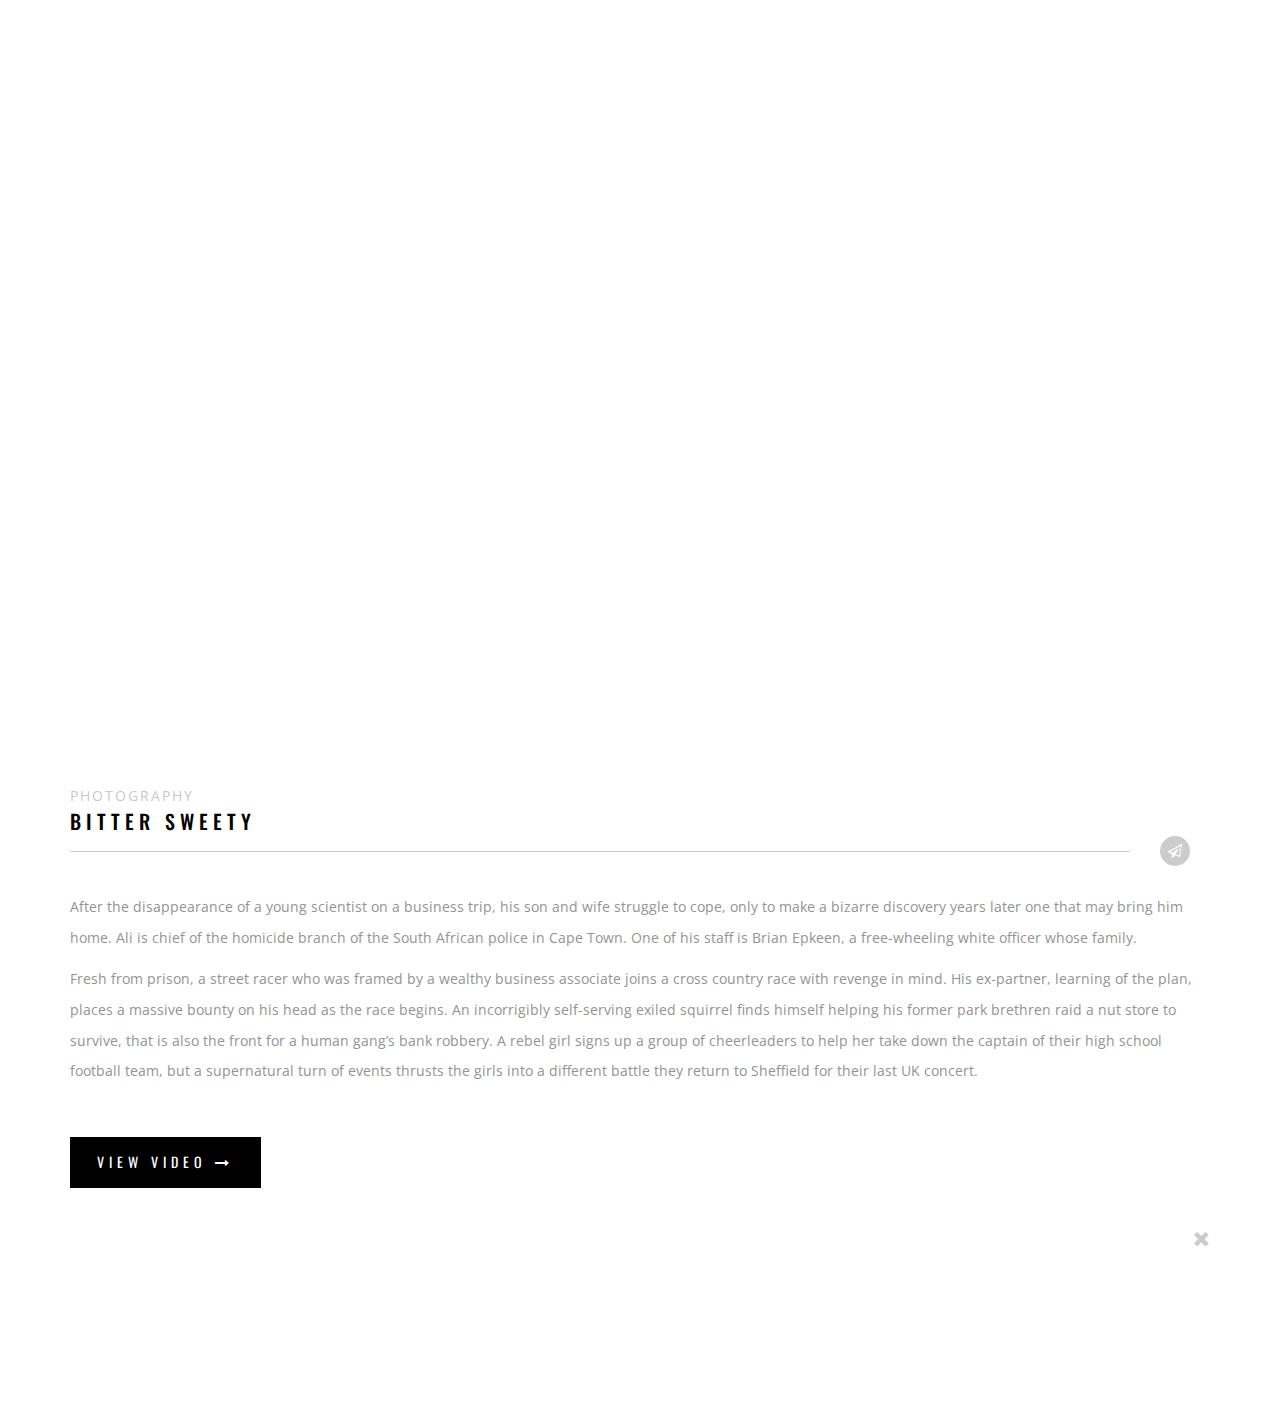
<file: work3.html>
﻿<!DOCTYPE html>
<html lang="en">
    <head>
        <meta http-equiv="content-type" content="text/html; charset=UTF-8">
        <title>Mehrad Naserzare - Musician</title>
        <meta name="viewport" content="width=device-width, initial-scale=1.0">
        <meta name="description" content="">
        <meta name="author" content="">
    
        <!-- Le styles -->
        <link href="css/bootstrap.min.css" rel="stylesheet">
        <link href="css/font-awesome.min.css" rel="stylesheet">
        <link href="css/owl.carousel.css" rel="stylesheet">
        <link href="css/magnific-popup.css" rel="stylesheet">
        <link href="css/style.css" rel="stylesheet">
		<link href="https://fonts.googleapis.com/css?family=Teko:300,400,500,600,700" rel="stylesheet"> 
        <link href='http://fonts.googleapis.com/css?family=Oswald:400,300,700&amp;subset=latin,latin-ext' rel='stylesheet' type='text/css'>
        <link href='http://fonts.googleapis.com/css?family=Open+Sans:400,300,300italic,400italic,700,700italic,600italic,600&amp;subset=latin,greek-ext,cyrillic-ext,greek,vietnamese,cyrillic' rel='stylesheet' type='text/css'>
        <!-- HTML5 shim, for IE6-8 support of HTML5 elements -->
        <!--[if lt IE 9]>
          <script src="http://html5shim.googlecode.com/svn/trunk/html5.js"></script>
        <![endif]-->
    
        <!-- Favicons -->
        <link rel="shortcut icon" href="images/favicon.png"><!--favicon image-->
    </head>


	<body>
    	<div class="worksajax clearfix">
     		<div class="content clearfix">
                <div class="container work-content">
                    <div class="video clearfix">
                        <iframe src="http://player.vimeo.com/video/70301553" width="500" height="281"></iframe> 
                    </div><!--/.slider-->
                    <div class="spacing40"></div>
                    
                    <div class="box-relative clearfix">
                        <i class="content-icon fa fa-send-o"></i>
                        <p class="sub-title">Photography</p>
                        <h3 class="big-title">Bitter Sweety</h3>
                    </div><!--/.box-relative-->
                    
                    <div class="spacing40 clearboth"></div>
                    
                    <p>After the disappearance of a young scientist on a business trip, his son and wife struggle to cope, only to make a bizarre discovery years later one 
                    that may bring him home. Ali is chief of the homicide branch of the South African police in Cape Town. One of his staff is Brian Epkeen, a free-wheeling white 
                    officer whose family. </p>
                    <p>Fresh from prison, a street racer who was framed by a wealthy business associate joins a cross country race with revenge in mind. His ex-partner, 
                    learning of the plan, places a massive bounty on his head as the race begins. An incorrigibly self-serving exiled squirrel finds himself helping his former
                     park brethren raid a nut store to survive, that is also the front for a human gang’s bank robbery. A rebel girl signs up a group of cheerleaders to help her 
                     take down the captain of their high school football team, but a supernatural turn of events thrusts the girls into a different battle they return to Sheffield 
                     for their last UK concert.</p>
                    <div class="spacing40"></div>
                    <a class="go-btn" href="#">View Video <i class="fa fa-long-arrow-right"></i></a>
                    <div class="spacing40"></div>
                    <a class="close"><i class="fa fa-times"></i></a>
                </div><!--/.container-->
                <div class="spacing40"></div>
                
        	</div>
        </div><!--/.worksajax-->

		<!-- The javascript
		================================================== -->
		<!-- Placed at the end of the document so the pages load faster -->
		<script type="text/javascript" src="js/modernizr.js"></script>
		<script type="text/javascript" src="js/jquery.js"></script>
		<script type="text/javascript" src="js/jquery.easing.js"></script>
		<script type="text/javascript" src="js/jquery.imagesloaded.min.js"></script>
		<script type="text/javascript" src="js/bootstrap.min.js"></script> 
		<script type="text/javascript" src="js/isotope.pkgd.js"></script>
		<script type="text/javascript" src="js/jquery.fitvids.js"></script>
		<script type="text/javascript" src="js/contact.js"></script>
		<script type="text/javascript" src="js/jquery.magnific-popup.min.js"></script>
		<script type="text/javascript" src="js/owl.carousel.js"></script>
		<script type="text/javascript" src="js/jquery.imagesloaded.min.js"></script>
		<script type="text/javascript" src="js/jquery.nav.js"></script>
		<script type="text/javascript" src="js/jquery.scrollTo.js"></script>
		<script type="text/javascript" src="js/jquery.sticky.js"></script>
		<script type="text/javascript" src="js/ticker.js"></script>
		<script type="text/javascript" src="js/portfolio.js"></script>
     	

	</body>
</html>
</file>
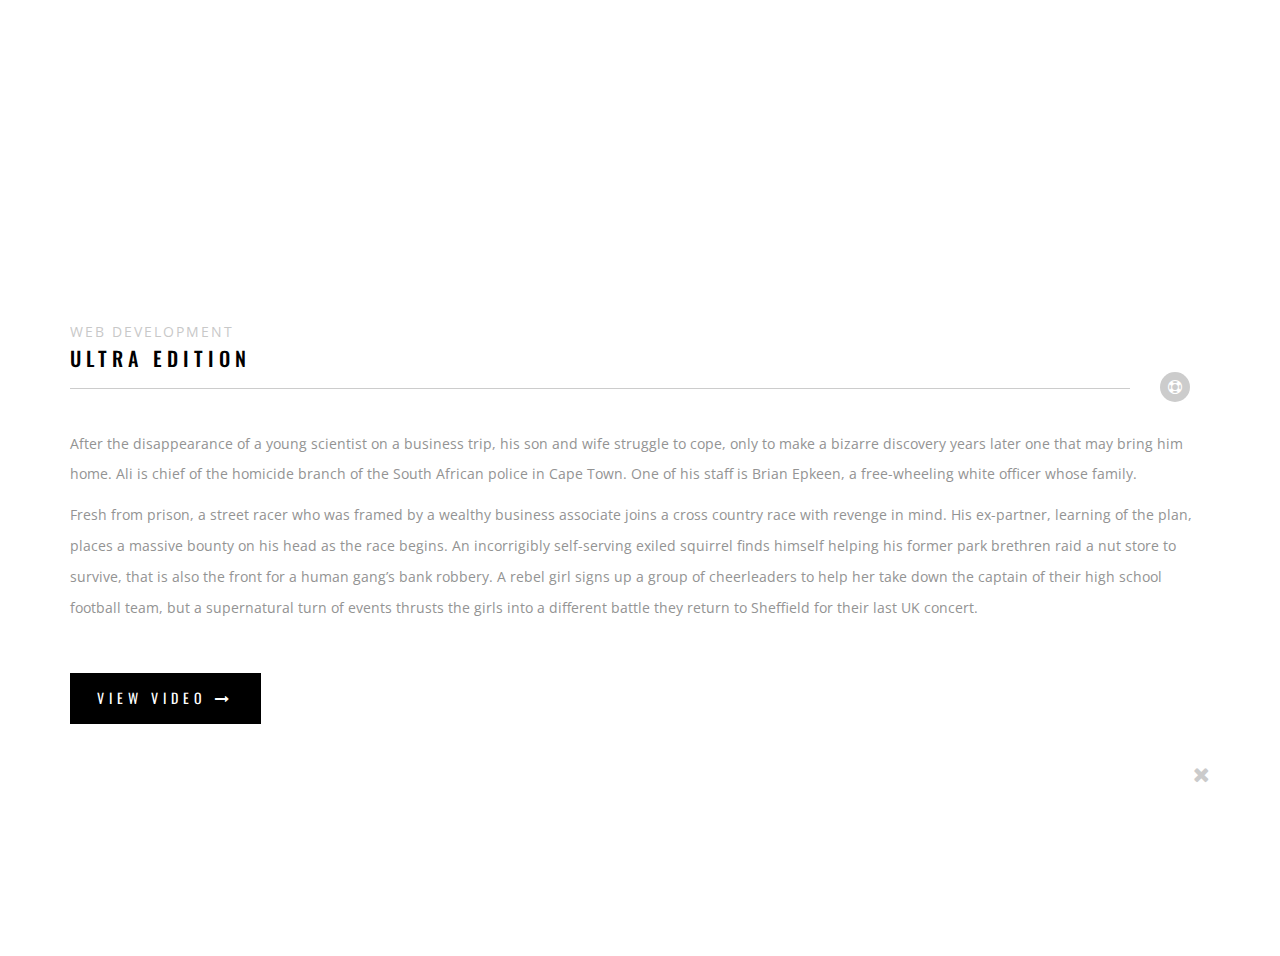
<file: work4.html>
﻿<!DOCTYPE html>
<html lang="en">
    <head>
        <meta http-equiv="content-type" content="text/html; charset=UTF-8">
        <title>Mehrad Naserzare - Musician</title>
        <meta name="viewport" content="width=device-width, initial-scale=1.0">
        <meta name="description" content="">
        <meta name="author" content="">
    
        <!-- Le styles -->
        <link href="css/bootstrap.min.css" rel="stylesheet">
        <link href="css/font-awesome.min.css" rel="stylesheet">
        <link href="css/owl.carousel.css" rel="stylesheet">
        <link href="css/magnific-popup.css" rel="stylesheet">
        <link href="css/style.css" rel="stylesheet">
		<link href="https://fonts.googleapis.com/css?family=Teko:300,400,500,600,700" rel="stylesheet"> 
        <link href='http://fonts.googleapis.com/css?family=Oswald:400,300,700&amp;subset=latin,latin-ext' rel='stylesheet' type='text/css'>
        <link href='http://fonts.googleapis.com/css?family=Open+Sans:400,300,300italic,400italic,700,700italic,600italic,600&amp;subset=latin,greek-ext,cyrillic-ext,greek,vietnamese,cyrillic' rel='stylesheet' type='text/css'>
        <!-- HTML5 shim, for IE6-8 support of HTML5 elements -->
        <!--[if lt IE 9]>
          <script src="http://html5shim.googlecode.com/svn/trunk/html5.js"></script>
        <![endif]-->
    
        <!-- Favicons -->
        <link rel="shortcut icon" href="images/favicon.png"><!--favicon image-->
    </head>

	<body>
    	<div class="worksajax clearfix">
     		<div class="content clearfix">
                <div class="container work-content">
                    <div class="audio clearfix">
                        <iframe width="100%" height="166" scrolling="no" frameborder="no" src="https://w.soundcloud.com/player/?url=https%3A//api.soundcloud.com/tracks/98081145&amp;color=ff5500&amp;auto_play=false&amp;hide_related=false&amp;show_comments=true&amp;show_user=true&amp;show_reposts=false"></iframe>
                    </div><!--/.slider-->
                    <div class="spacing40"></div>
                    
                    <div class="box-relative clearfix">
                        <i class="content-icon fa fa-support"></i>
                        <p class="sub-title">Web Development</p>
                        <h3 class="big-title">Ultra Edition</h3>
                    </div><!--/.box-relative-->
                    
                    <div class="spacing40 clearboth"></div>
                    
                    <p>After the disappearance of a young scientist on a business trip, his son and wife struggle to cope, only to make a bizarre discovery years later one 
                    that may bring him home. Ali is chief of the homicide branch of the South African police in Cape Town. One of his staff is Brian Epkeen, a free-wheeling white 
                    officer whose family. </p>
                    <p>Fresh from prison, a street racer who was framed by a wealthy business associate joins a cross country race with revenge in mind. His ex-partner, 
                    learning of the plan, places a massive bounty on his head as the race begins. An incorrigibly self-serving exiled squirrel finds himself helping his former
                     park brethren raid a nut store to survive, that is also the front for a human gang’s bank robbery. A rebel girl signs up a group of cheerleaders to help her 
                     take down the captain of their high school football team, but a supernatural turn of events thrusts the girls into a different battle they return to Sheffield 
                     for their last UK concert.</p>
                    <div class="spacing40"></div>
                    <a class="go-btn" href="#">View Video <i class="fa fa-long-arrow-right"></i></a>
                    <div class="spacing40"></div>
                    <a class="close"><i class="fa fa-times"></i></a>
                </div><!--/.container-->
                <div class="spacing40"></div>
                
        	</div>
        </div><!--/.worksajax-->
        
		<!-- The javascript
		================================================== -->
		<!-- Placed at the end of the document so the pages load faster -->
		<script type="text/javascript" src="js/modernizr.js"></script>
		<script type="text/javascript" src="js/jquery.js"></script>
		<script type="text/javascript" src="js/jquery.easing.js"></script>
		<script type="text/javascript" src="js/jquery.imagesloaded.min.js"></script>
		<script type="text/javascript" src="js/bootstrap.min.js"></script> 
		<script type="text/javascript" src="js/isotope.pkgd.js"></script>
		<script type="text/javascript" src="js/jquery.fitvids.js"></script>
		<script type="text/javascript" src="js/contact.js"></script>
		<script type="text/javascript" src="js/jquery.magnific-popup.min.js"></script>
		<script type="text/javascript" src="js/owl.carousel.js"></script>
		<script type="text/javascript" src="js/jquery.imagesloaded.min.js"></script>
		<script type="text/javascript" src="js/jquery.nav.js"></script>
		<script type="text/javascript" src="js/jquery.scrollTo.js"></script>
		<script type="text/javascript" src="js/jquery.sticky.js"></script>
		<script type="text/javascript" src="js/ticker.js"></script>
		<script type="text/javascript" src="js/portfolio.js"></script>
     	

	</body>
</html>
</file>
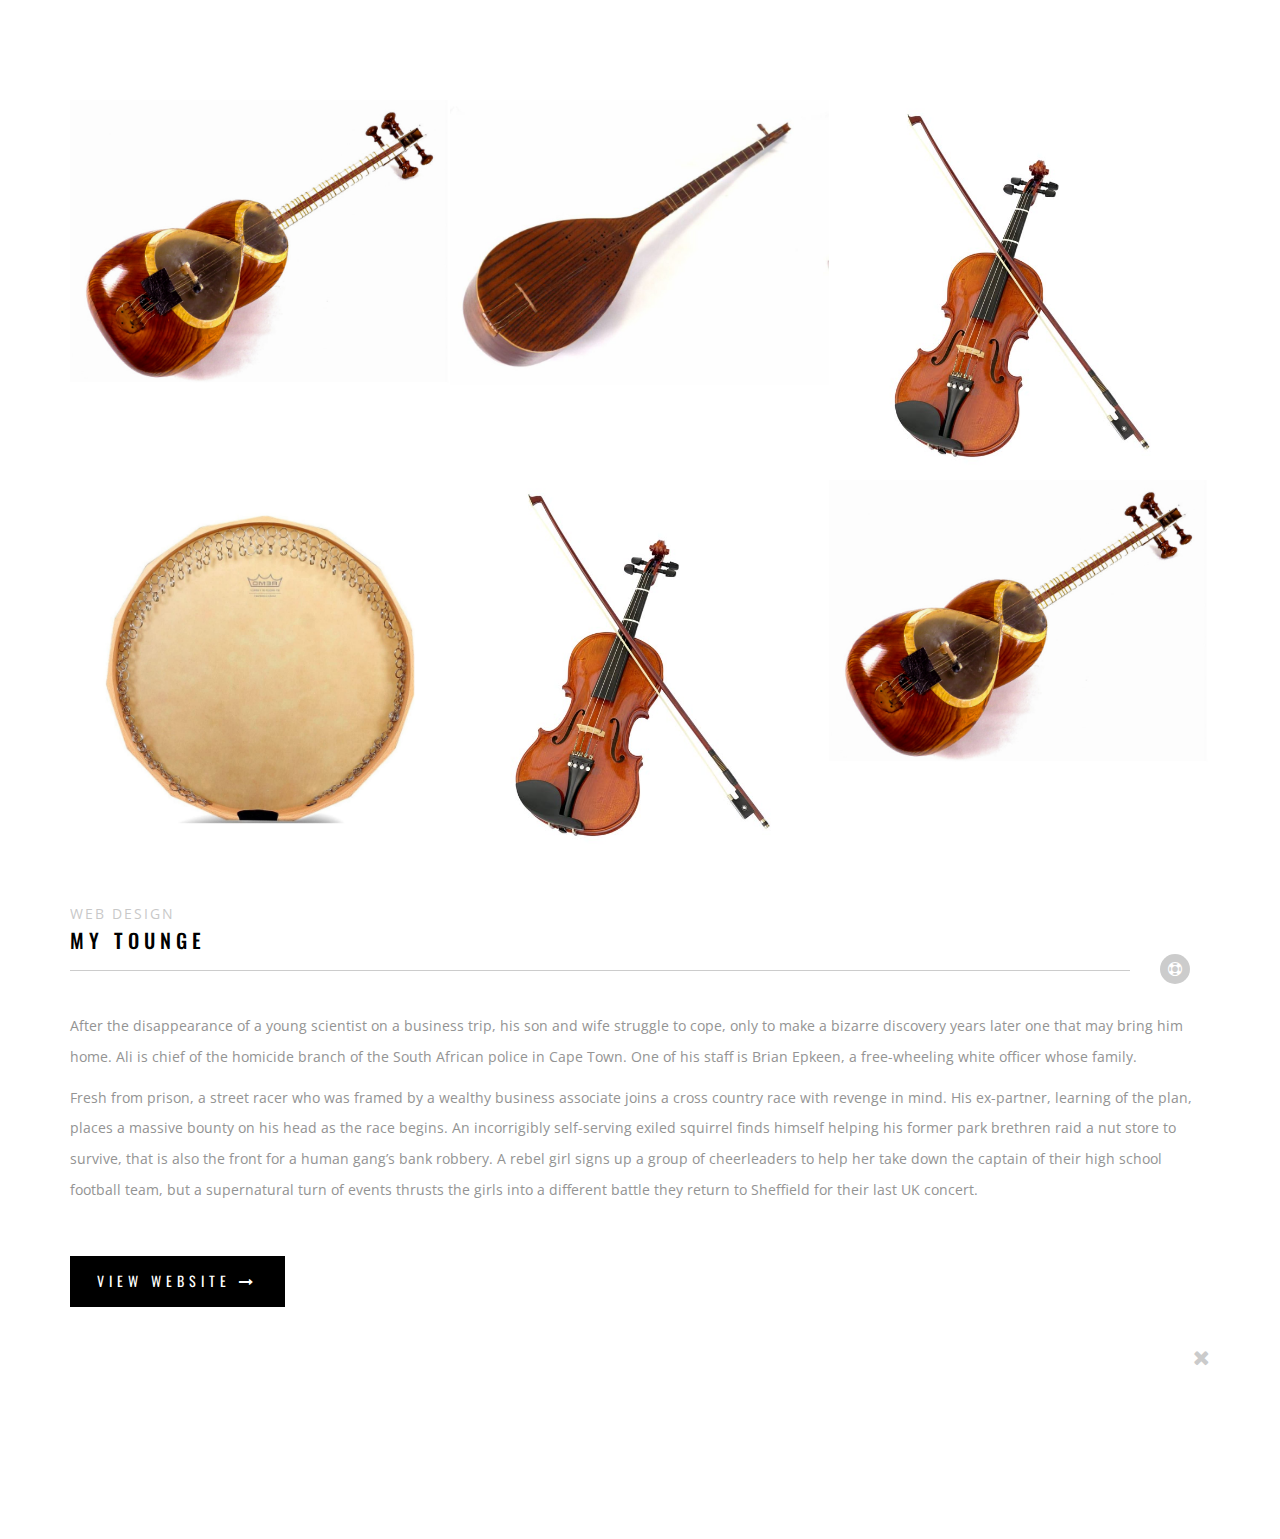
<file: work5.html>
﻿<!DOCTYPE html>
<html lang="en">
    <head>
        <meta http-equiv="content-type" content="text/html; charset=UTF-8">
        <title>Mehrad Naserzare - Musician</title>
        <meta name="viewport" content="width=device-width, initial-scale=1.0">
        <meta name="description" content="">
        <meta name="author" content="">
    
        <!-- Le styles -->
        <link href="css/bootstrap.min.css" rel="stylesheet">
        <link href="css/font-awesome.min.css" rel="stylesheet">
        <link href="css/owl.carousel.css" rel="stylesheet">
        <link href="css/magnific-popup.css" rel="stylesheet">
        <link href="css/style.css" rel="stylesheet">
		<link href="https://fonts.googleapis.com/css?family=Teko:300,400,500,600,700" rel="stylesheet"> 
        <link href='http://fonts.googleapis.com/css?family=Oswald:400,300,700&amp;subset=latin,latin-ext' rel='stylesheet' type='text/css'>
        <link href='http://fonts.googleapis.com/css?family=Open+Sans:400,300,300italic,400italic,700,700italic,600italic,600&amp;subset=latin,greek-ext,cyrillic-ext,greek,vietnamese,cyrillic' rel='stylesheet' type='text/css'>
        <!-- HTML5 shim, for IE6-8 support of HTML5 elements -->
        <!--[if lt IE 9]>
          <script src="http://html5shim.googlecode.com/svn/trunk/html5.js"></script>
        <![endif]-->
    
        <!-- Favicons -->
        <link rel="shortcut icon" href="images/favicon.png"><!--favicon image-->
    </head>

	<body>
    	<div class="worksajax clearfix">
     		<div class="content clearfix">
                <div class="container work-content">
                    <div class="portfolio-gallery clearfix"> 
                            <div> <a class="popup-img" href="images/work/big1.jpg"><span><i class="fa fa-search"></i></span><img alt="works" src="images/work/4.jpg"> </a></div>
                            <div> <a class="popup-img" href="images/work/big2.jpg"><span><i class="fa fa-search"></i></span><img alt="works" src="images/work/5.jpg"> </a></div>
                            <div> <a class="popup-img" href="images/work/big3.jpg"><span><i class="fa fa-search"></i></span><img alt="works" src="images/work/6.jpg"> </a></div>
                            <div> <a class="popup-img" href="images/work/big1.jpg"><span><i class="fa fa-search"></i></span><img alt="works" src="images/work/1.jpg"> </a></div>
                            <div> <a class="popup-img" href="images/work/big2.jpg"><span><i class="fa fa-search"></i></span><img alt="works" src="images/work/6.jpg"> </a></div>
                            <div> <a class="popup-img" href="images/work/big3.jpg"><span><i class="fa fa-search"></i></span><img alt="works" src="images/work/4.jpg"> </a></div>
                     </div><!--/.portfolio-gallery-->
                    <div class="spacing40"></div>
                    
                    <div class="box-relative clearfix">
                        <i class="content-icon fa fa-support"></i>
                        <p class="sub-title">Web Design</p>
                        <h3 class="big-title">My Tounge</h3>
                    </div><!--/.box-relative-->

                    <div class="spacing40 clearboth"></div>
                    
                    <p>After the disappearance of a young scientist on a business trip, his son and wife struggle to cope, only to make a bizarre discovery years later one 
                    that may bring him home. Ali is chief of the homicide branch of the South African police in Cape Town. One of his staff is Brian Epkeen, a free-wheeling white 
                    officer whose family. </p>
                    <p>Fresh from prison, a street racer who was framed by a wealthy business associate joins a cross country race with revenge in mind. His ex-partner, 
                    learning of the plan, places a massive bounty on his head as the race begins. An incorrigibly self-serving exiled squirrel finds himself helping his former
                     park brethren raid a nut store to survive, that is also the front for a human gang’s bank robbery. A rebel girl signs up a group of cheerleaders to help her 
                     take down the captain of their high school football team, but a supernatural turn of events thrusts the girls into a different battle they return to Sheffield 
                     for their last UK concert.</p>
                    <div class="spacing40"></div>
                    <a class="go-btn" href="#">View Website <i class="fa fa-long-arrow-right"></i></a>
                    <div class="spacing40"></div>
                    <a class="close"><i class="fa fa-times"></i></a>
                </div><!--/.container-->
                <div class="spacing40"></div>
                
        	</div>
        </div><!--/.worksajax-->

		<!-- The javascript
		================================================== -->
		<!-- Placed at the end of the document so the pages load faster -->
		<script type="text/javascript" src="js/modernizr.js"></script>
		<script type="text/javascript" src="js/jquery.js"></script>
		<script type="text/javascript" src="js/jquery.easing.js"></script>
		<script type="text/javascript" src="js/jquery.imagesloaded.min.js"></script>
		<script type="text/javascript" src="js/bootstrap.min.js"></script> 
		<script type="text/javascript" src="js/isotope.pkgd.js"></script>
		<script type="text/javascript" src="js/jquery.fitvids.js"></script>
		<script type="text/javascript" src="js/contact.js"></script>
		<script type="text/javascript" src="js/jquery.magnific-popup.min.js"></script>
		<script type="text/javascript" src="js/owl.carousel.js"></script>
		<script type="text/javascript" src="js/jquery.imagesloaded.min.js"></script>
		<script type="text/javascript" src="js/jquery.nav.js"></script>
		<script type="text/javascript" src="js/jquery.scrollTo.js"></script>
		<script type="text/javascript" src="js/jquery.sticky.js"></script>
		<script type="text/javascript" src="js/ticker.js"></script>
		<script type="text/javascript" src="js/portfolio.js"></script>
     	

	</body>
</html>
</file>
<file: css/style.css>
/*
Template Name: Cizarua - Creative Portfolio Template
Theme URI: http://themeforest.net/user/ridianur
Author: ridianur
Author URI:  http://themeforest.net/user/ridianur
*/

/* -----------------------------------------------------------
TABLE OF CONTENTS:
--------------------------------------------------------------
GENERAL SECTION
HEADER SECTION
SLIDER SECTION
PORTFOLIOS SECTION
CLIENT SECTION
ABOUT SECTION
TEAM SECTION
CONTACT SECTION
FOOTER SECTION
BLOG SECTION
----SIDEBAR SECTION
MEDIA QUERIES
-------------------------------------------------------------

------------------------------------------------------------*/

/*-----------------------------------------GENERAL SECTION--------------------------------------------------*/


body, html {
	height: 100%;
}
body {
    color: #939393;
    font-family: "open sans",sans-serif;
    font-size: 14px;
    line-height: 2.2;
}
[class^="icon-"]:before, [class*=" icon-"]:before {
	cursor: inherit;
}
a {
	color: #aaa;
	text-decoration: none;
	transition: ease .3s;
	-webkit-transition: ease .3s;
	-moz-transition: ease .3s;
	-o-transition: ease .3s;
	-ms-transition: ease .3s;
}
a:hover {
	text-decoration: none;
	color: #000000;
}
a:focus {
	outline: none;
	color: #999999;
	text-decoration: none;
}
h1, h2, h3, h4, h5, h6 {
	font-weight: 500;
	font-family: 'Teko', sans-serif;
	color: #000;
	line-height:1;
}
iframe {
	border: none;
	width: 100%;
}
img {
	max-width: 100%;
}

.spacing10 {
	width: 100%;
	height: 10px;
}
.spacing20 {
	width: 100%;
	height: 20px;
}
.spacing30 {
	width: 100%;
	height: 30px;
}
.spacing40 {
	width: 100%;
	height: 40px;
}
.spacing80 {
	width: 100%;
	height: 80px;
}
ul, ol {
	list-style-position: outside;
	list-style-type: square;
	margin: 0;
	padding: 0 0 0 20px;
}
.clearboth {
	clear: both;
}
.content {
    padding: 100px 0;
}
.open-text{font-style:italic;}
/* Preloader */
#preloader {
	position: fixed;
	top: 0;
	left: 0;
	right: 0;
	bottom: 0;
	background-color: #fff; /* change if the mask should have another color then white */
	z-index: 999999; /* makes sure it stays on top */
}
#status {
	width: 200px;
	height: 200px;
	position: absolute;
	left: 50%; /* centers the loading animation horizontally one the screen */
	top: 50%; /* centers the loading animation vertically one the screen */
	background-image: url(../images/preloader.gif); /* path to your loading animation */
	background-repeat: no-repeat;
	background-position: center center;
	text-align: center;
	margin: -100px 0 0 -100px; /* is width and height divided by two */
}
#status p {
	text-align: center;
}

/*-----------------------------HEADER SECTION-----------------------------------*/
.home-section.header {
    top: 0;
    left: 0;
    position: absolute;
    width: 100%;
	z-index:999;
}
.logo {
	display:block;
    float: left;
    max-width: 20%;
}

.menu-box {
    float: right;
    max-width: 80%;
    text-align: right;
}
.navigation {
    display: block;
    list-style: outside none none;
    margin: 0;
    padding: 0;
}
.navigation li {
    display: inline-block;
}
.navigation li a {
    color: #909090;
    display: block;
    font-family: 'Oswald', sans-serif;
    font-size: 12px;
    letter-spacing: 2.5px;
    padding: 15px 17px;
    text-transform: uppercase;
}
.navigation li a:hover{color:#fff;}
.navigation .current a{color:#fff;}
.for-sticky {
    top: 0;
    left: 0;
    padding: 10px 0;
    width: 100%;
	z-index:9999;
	transition: ease .3s;
	-webkit-transition: ease .3s;
	-moz-transition: ease .3s;
	-o-transition: ease .3s;
	-ms-transition: ease .3s;
}
.is-sticky .for-sticky {
    background: #000 none repeat scroll 0 0;
}
.box-mobile {
	float: right;
	padding-right: 30px;
}
.mobile-menu {
	background: none repeat scroll 0 0 #ffffff;
	display: block;
	height: 0;
	list-style: none outside none;
	margin: 0;
	overflow: hidden;
	position: absolute;
	right: 0;
	text-align: center;
	top: 100%;
	width: 100%;
	z-index: 3;
	padding: 0;
}
.mobile-menu.in {
	border: 1px solid #EEEEEE;
	max-height: 480px;
	overflow-x: hidden;
	overflow-y: auto;
	height: auto;
}
.mobile-menu li a {
	display: block;
	font-size: 11px;
	padding: 8px 15px;
	text-decoration: none;
	text-transform: uppercase;
	border-top: none;
}
.menu-btn {
    background: #000000 none repeat scroll 0 0;
    color: #fff;
    cursor: pointer;
    height: 30px;
    line-height: 30px;
    margin: 5px 0;
    text-align: center;
    width: 30px;
    z-index: 3;
	font-size:14px;
}
.img-bg {
    background-position: center center;
    background-size: cover;
}


/*-----------------------------SLIDER SECTION-----------------------------------*/
.slider .slide {
	display: none;
}
.slider .slide:first-child {
	display: block;
}
.caption-box {
    padding: 20% 0 22%;
	max-width: 700px;
	position: relative;
}
.caption-box h3 {
    color: #fff;
    font-size: 75px;
	font-weight:normal;
    letter-spacing: 20px;
    margin: 0 0 40px;
    text-transform: uppercase;
}.slider-mask {
	background-color: rgba(0, 0, 0, 0.5);
	height: 100%;
	left: 0;
	position: absolute;
	top: 0;
	width: 100%;
}
.caption-box p {
    color: #bababa;
    margin-bottom: 60px;
}
.slider .slide {
	display: none;
	position:relative;
}
.slider .slide:first-child {
	display: block;
}
.slide-nav {
    color: #fff;
    display: inline-block;
	cursor:pointer;
    font-size: 30px;
    line-height: 1;
    margin-right: 20px;
    vertical-align: middle;
    display: none;
}
.slide-btn {
    background: #ffff none repeat scroll 0 0;
    border-radius: 100px;
    color: #000;
    display: inline-block;
    height: 30px;
    line-height: 30px;
    text-align: center;
    vertical-align: sub;
    width: 30px;
}
.slide-btn:hover{
	color:#fff;
	background:#000;
}
.slide-border {
    background: #fff none repeat scroll 0 0;
    display: inline-block;
    height: 2px;
    margin-left: 0px;
    margin-right: 100px;
    width: 530px;
}
#home .owl-pagination {
    height: 80px;
    margin-top: -80px;
    position: relative;
    text-align: left;
    width: 100%;
    z-index: 1;
}
#home .owl-page.active {
    background:#fff;
}
#home .owl-page span {
    background: rgba(255, 255, 255, 0.2) none repeat scroll 0 0;
    display: inline-block;
    height: 2px;
    left: 0;
    position: absolute;
    text-align: center;
    top: 0;
    width: 40px;
	transition: ease .3s;
	-webkit-transition: ease .3s;
	-moz-transition: ease .3s;
	-o-transition: ease .3s;
	-ms-transition: ease .3s;
}
#home .owl-page span:hover{background:#fff;}
#home .owl-page {
    display: inline-block;
    height: 2px;
    margin: 3px;
    position: relative;
    width: 40px;
}
/*-----------------------------PORTFOLIOS SECTION----------------------------------*/
.content-title {
    font-size: 50px;
    letter-spacing: 10px;
    margin: auto auto 40px;
    max-width: 500px;
    text-align: center;
    text-transform: uppercase;
}
.port-item {
    padding: 0;
}
.top-title > span {
    background: #000 none repeat scroll 0 0;
    border-radius: 100px;
    color: #fff;
    display: inline-block;
    font-family: oswald;
    font-size: 15px;
    font-weight: 700;
    height: 50px;
    letter-spacing: 1px;
    line-height: 50px;
    text-align: center;
    width: 50px;
}

.icon-right{
	text-align:right;
}
.content-icon {
    background: #e2e2e2 none repeat scroll 0 0;
    border-radius: 100px;
    color: #fff;
    display: inline-block;
    font-size: 25px;
    height: 50px;
    line-height: 50px;
    text-align: center;
    width: 50px;
}
.port-ajax {
    display: block;
    overflow: hidden;
    position: relative;
}
.port-hov {
    background: rgba(0, 0, 0, 0.7) none repeat scroll 0 0;
    bottom: 0;
    height: 100%;
    opacity: 0;
    position: absolute;
    top: 0;
    width: 100%;
    z-index: 1;
	transition:0.3s;
}
.port-ajax:hover .port-hov{opacity:1;}

.port-content {
    bottom: 0;
    left: -20%;
    padding: 0 20px 40px;
    position: absolute;
    transition: all 0.4s ease 0s;
    width: 100%;
    z-index: 2;
	opacity:0;
}
.port-ajax:hover .port-content{
	left:0;
	opacity:1;
}
.port-content > h3 {
    color: #fff;
    font-family: oswald;
    font-size: 20px;
    letter-spacing: 5px;
    line-height: 1;
    margin: 0 0 5px;
    text-transform: uppercase;
}
.port-content i {
    background: #000 none repeat scroll 0 0;
    border-radius: 100px;
    bottom: 25px;
    color: #fff;
    font-size: 11px;
    height: 30px;
    line-height: 30px;
    list-style: outside none asdas;
    position: absolute;
    right: 20px;
    text-align: center;
    width: 30px;
}
.port-cat {
    border-bottom: 1px solid #fff;
    color: #fff;
    display: block;
    font-size: 12px;
    letter-spacing: 2px;
    line-height: 1;
    margin: 0 100px 0 0;
    opacity: 0.5;
    padding-bottom: 15px;
    text-transform: uppercase;
}
.port-filter {
    display: block;
    list-style: outside none none;
    margin: 20px 0 40px;
    padding: 0;
    text-align: center;
}
.port-filter > li {
    display: inline-block;
}
.port-filter a {
    background: #000 none repeat scroll 0 0;
    border: 2px solid #000;
    color: #fff;
    display: inline-block;
    font-family: oswald;
    font-size: 12px;
    letter-spacing: 2px;
    line-height: 1;
	margin-bottom:3px;
    padding: 13px 20px;
    text-transform: uppercase;
}
.port-filter a:hover,.port-filter .active{
	color:#000;
	background:transparent;
	border-color:#000;
}
.portfolio-body {
    transition: height 0.3s ease 0s;
	-webkit-transition: height 0.3s ease 0s;
	-moz-transition: height 0.3s ease 0s;
	-o-transition: height 0.3s ease 0s;
	-ms-transition: height 0.3s ease 0s;
	max-width:100%;
}
.port-item{max-width:100%;}
.big-title {
    border-bottom: 1px solid #ccc;
    font-family: oswald;
    font-size: 20px;
    letter-spacing: 5px;
    line-height: 1;
    margin: 0 80px 0 0;
    padding-bottom: 20px;
    text-transform: uppercase;
}
.box-relative {
    position: relative;
}
.sub-title {
    display: block;
    font-size: 14px;
    letter-spacing: 2px;
    margin: 0;
    opacity: 0.5;
    text-transform: uppercase;
}
.work-content .content-icon {
    background: #ccc none repeat scroll 0 0;
    border-radius: 100px;
    color: #fff;
    font-size: 14px;
    height: 30px;
    line-height: 30px;
    position: absolute;
    right: 20px;
    text-align: center;
    top: 55px;
    width: 30px;
}
.portfolio-gallery div{width:33.3%;float:left;}
.portfolio-gallery a{position:relative;display:block;}
.portfolio-gallery a span {
    background: rgba(0,0,0,0.8);
    height: 100%;
    left: 0;
    opacity: 0;
    position: absolute;
    text-align: center;
    top: 0;
    width: 100%;
	transition: ease .3s;
	-webkit-transition: ease .3s;
	-moz-transition: ease .3s;
	-o-transition: ease .3s;
	-ms-transition: ease .3s;
}
.portfolio-gallery a span:hover{opacity:1;}
.portfolio-gallery a i {
    background: #000 none repeat scroll 0 0;
    border-radius: 100px;
    color: #fff;
    height: 30px;
    left: 50%;
    line-height: 30px;
    margin-left: -15px;
    margin-top: -15px;
    position: absolute;
    text-align: center;
    top: 50%;
	font-size: 11px;
    width: 30px;
}

.work-content .slide-nav.inright {
    left: 51px;
}
.work-content .slide-nav {
    background: #fff none repeat scroll 0 0;
    border-radius: 100px;
    bottom: 20px;
    color: #000;
    font-size: 12px;
    height: 30px;
    left: 20px;
    line-height: 30px;
    position: absolute;
    text-align: center;
    transition: all 0.2s ease 0s;
    width: 30px;
}

.work-content .slide-nav:hover{color:#fff;background-color:#000;}
.go-btn {
    background: #000 none repeat scroll 0 0;
    border: 2px solid #000;
    color: #fff;
    display: inline-block;
    font-family: oswald;
    letter-spacing: 5px;
    line-height: 1;
    padding: 16px 25px;
    text-align: center;
    text-transform: uppercase;
}
.go-btn:hover{color:#000;background:transparent;}
#worksajax .content {
    padding-top: 40px;
}
/*-----------------------------CLIENT SECTION-----------------------------------*/
.gray-bg {
    background: #f8f8f8  none repeat scroll 0 0;
	position:relative;
	background-position:center;
	background-size:cover;
}
.gray-mask {
    background: rgba(248, 248, 248 , 0.7) none repeat scroll 0 0;
    height: 100%;
    left: 0;
    position: absolute;
    top: 0;
    width: 100%;
}
#client{background-image:url(../images/bg/1.jpg);}
.client-list{text-align:center;}
/*-----------------------------ABOUT SECTION-----------------------------------*/
b, strong {
    color: #5c5c5c;
    font-weight: 700;
}
.bordering {
    border-left: 1px solid #000;
    margin: 20px 0;
    padding: 20px 40px;
}
.boxs-relative{position:relative;}
.boxs-icon {
    background: #ccc none repeat scroll 0 0;
    border-radius: 100px;
    color: #fff;
    height: 30px;
    line-height: 30px;
    position: absolute;
    right: 20px;
    text-align: center;
    top: 23px;
    width: 30px;
}
.boxs-title {
    border-bottom: 1px solid #ccc;
    font-family: oswald;
    font-size: 20px;
    letter-spacing: 5px;
    line-height: 1;
    margin: 0 80px 30px 0;
    padding-bottom: 20px;
    text-transform: uppercase;
}
.boxs-absolute{    
	height: 100%;
    position: absolute;
    right: 0;
    top: 0;
	margin-right:15px;
	background-image:url(../images/about/1.jpg);
	background-size:cover;
	background-position:center;
}
.boxs-btn {
    background: #000 none repeat scroll 0 0;
    border: 2px solid #000;
    color: #fff;
    display: block;
    font-family: oswald;
    letter-spacing: 5px;
    line-height: 1;
    margin-right: -100px;
    margin-top: -46px;
    padding: 16px 0;
    position: absolute;
    right: 50%;
    text-align: center;
    text-transform: uppercase;
    top: 50%;
    width: 200px;
}
.boxs-btn:hover{
	background:transparent;
	border:2px solid #fff;
	color:#fff;
}
.boxs-quote h3 {
    background: #ccc none repeat scroll 0 0;
    color: #fff;
    font-size: 35px;
    letter-spacing: 7px;
    margin:0;
    max-width: none;
    padding: 50px 50px 110px;
    text-align: center;
    text-transform: uppercase;
}
.boxs-quote {
    position: relative;
}
.boxs-quote i {
    background: #fff none repeat scroll 0 0;
    border-radius: 100px;
    bottom: 50px;
    color: #ccc;
    height: 50px;
    left: 50%;
    line-height: 50px;
    margin-left: -25px;
    position: absolute;
    text-align: center;
    width: 50px;
}
/*-----------------------------TEAM SECTION-----------------------------------*/
#team{background-image:url(../images/bg/2.jpg);}
.team-box {
    padding: 0;
    position: relative;
}
.teams-btn {
    background: #000 none repeat scroll 0 0;
    border: 2px solid #000;
    color: #fff;
    display: block;
    font-family: oswald;
    letter-spacing: 5px;
    line-height: 1;
    margin-right: -100px;
    margin-top: -35px;
    padding: 16px 0;
    position: absolute;
    right: 50%;
    text-align: center;
    text-transform: uppercase;
    top: 50%;
    width: 200px;
}
.teams-btn:hover {
    background: transparent none repeat scroll 0 0;
    border: 2px solid #fff;
    color: #fff;
}
.team-content > h3 {
    color: #fff;
    font-size: 25px;
    letter-spacing: 5px;
    margin: 0;
    text-transform: uppercase;
}

.team-body .box-relative {
    background: #000 none repeat scroll 0 0;
    position: relative;
}
.team-body .box-relative {
    background: #000 none repeat scroll 0 0;
}
.team-content {
    bottom: 0;
    color: #fff;
    padding: 40px 20px;
    position: absolute;
    text-align: center;
    width: 100%;
	opacity:0;
	transition:0.3s;
	z-index:1;
}
.team-box:hover .team-content{
	opacity:1;
}
.team-box:hover .box-relative img{opacity:0.3;}
.team-box .box-relative img{
	transition:0.3s;
}
.team-content > h3 {
    color: #fff;
    font-size: 25px;
    letter-spacing: 5px;
    margin: 0;
    text-transform: uppercase;
}

.team-post {
    color: #fff;
    display: block;
    font-size: 12px;
    letter-spacing: 2px;
    line-height: 1;
    opacity: 0.5;
    text-transform: uppercase;
}
.team-social {
    display: inline-block;
    list-style: outside none none;
    margin: 0;
    padding: 0;
}
.team-social > li {
    display: inline-block;
}
.team-social a {
    background: #000 none repeat scroll 0 0;
    color: #fff;
    display: inline-block;
    font-size: 11px;
    height: 30px;
    line-height: 30px;
    width: 30px;
}
.team-social a:hover{
	background:#fff;
	color:#000;
}
/*-----------------------------CONTACT SECTION-----------------------------------*/
.map_canvas {
    height: 400px;
    margin-bottom: 40px;
    filter: grayscale(1) invert(1);
    pointer-events: none;
}
.box-map {
    line-height: 1;
    padding: 20px 0 20px 20px;
    text-align: center;
    width: 100%;
}
.box-map > h3 {
    font-size: 16px;
    letter-spacing: 3px;
    margin: 10px 0 20px;
    text-transform: uppercase;
}
form input,form textarea {
	-moz-box-sizing: border-box;
	box-sizing: border-box;
	border: 1px solid #ddd;
	color: #888;
	line-height: inherit;
	padding: 12px 20px;
	width: 100%;
	background: #fff;
}
#MyContactForm{text-align:left;}
#MyContactForm p span {
    display: block;
    letter-spacing: 2px;
    text-transform: uppercase;
}
input:focus, textarea:focus {
	border-color: #aaa;
}
::-webkit-input-placeholder {
 color: #999;
}
#MyContactForm p label {
    cursor: text;
    display: block;
    margin: 0;
    position: relative;
    top: 0;
    width: 100%;
}
:-moz-placeholder { /* Firefox 18- */
 color: #999;
}

::-moz-placeholder {  /* Firefox 19+ */
 color: #999;
}

:-ms-input-placeholder {
 color: #999;
}
#form-wrapper #MyContactForm .error {
    bottom: 12px;
    color: #FF0000;
    font-family: inherit;
    font-size: 12px;
    font-weight: normal;
    left: auto;
	font-style:italic;
    letter-spacing: 0;
    position: absolute;
    right: 20px;
    text-transform: capitalize;
    width: auto;
}
.contact-btn {
    background: #000 none repeat scroll 0 0;
    border: 2px solid #000;
    color: #fff;
    display: inline-block;
    font-family: oswald;
    letter-spacing: 5px;
    line-height: 1;
    padding: 16px 25px;
    text-align: center;
    text-transform: uppercase;
}
.contact-btn:hover{color:#000;background:transparent;}
#MyContactForm p {
	position: relative;
}
.response h3 {
    letter-spacing: 2px;
    margin: 10px 0 25px;
    text-transform: uppercase;
}


/*-----------------------------FOOTER SECTION-----------------------------------*/

.footer {
    background: #000  none repeat scroll 0 0;
    color: #ffffff;
    padding: 40px 0;
}

.footer-icon a {
    background: #141414 none repeat scroll 0 0;
    color: #ffffff;
    display: block;
    height: 30px;
    line-height: 30px;
    text-align: center;
    width: 30px;
}
.footer-icon > li {
    display: inline-block;
}
.footer-icon {
    list-style: outside none none;
    margin: 0;
    padding: 0;
    text-align: right;
}
.footer a{color:#666;}
.footer a:hover{color:#fff;}
.footer-icon a:hover{color:#fff;background:#888888 ;}
.footer p {
    font-size: 12px;
    letter-spacing: 1px;
    margin: 0;
    text-transform: uppercase;
}
/*-----------------------------BLOG SECTION----------------------------------*/
.blog-header .logo {
    display: block;
    float: left;
    max-width: 20%;
}
.blog-header .menu-box {
    float: right;
    max-width: 80%;
    text-align: right;
}
.blog-header {
    background: #000 none repeat scroll 0 0;
    padding: 10px 0;
	z-index:999;
	position: relative;
}
.blog-title {
    font-size: 35px;
    letter-spacing: 5px;
    line-height: 1;
    margin: 0;
    padding-bottom: 20px;
    text-transform: uppercase;
}
.post-detail {
    border-bottom: 1px solid #dedede;
    font-size: 11px;
    font-weight: bold;
    list-style: outside none none;
    margin: 0;
    padding: 0 0 20px;
    text-transform: uppercase;
}
.post-detail > li {
    display: inline-block;
    margin-right: 30px;
}
.post-detail li i {
    background: #e2e2e2  none repeat scroll 0 0;
    border-radius: 100px;
    color: #fff;
    display: inline-block;
    height: 30px;
    line-height: 30px;
    margin-right: 2px;
    right: 0;
    text-align: center;
    top: 0;
    width: 30px;
}
.border-post {
    background: #dedede none repeat scroll 0 0;
    display: block;
    height: 1px;
    margin-top: 40px;
    width: 100%;
}
.pagination > .active > a, .pagination > .active > span, .pagination > .active > a:hover, .pagination > .active > span:hover, .pagination > .active > a:focus, .pagination > .active > span:focus {
    background-color: #000000;
    border-color: #000000;
    color: #FFFFFF;
    cursor: default;
    z-index: 2;
}
.pagination li a:hover{color:#000000;}
.pagination > li > a, .pagination > li > span {
    color: inherit;
    font-size: 11px;
    font-weight: bold;
    letter-spacing: 1px;
    text-transform: uppercase;
}
.blog-wrapper .slide-nav.inright {
    left: 51px;
}
.blog-wrapper .slide-nav {
    background: #fff none repeat scroll 0 0;
    border-radius: 100px;
    bottom: 20px;
    color: #000;
    font-size: 12px;
    height: 30px;
    left: 20px;
    line-height: 30px;
    position: absolute;
    text-align: center;
    transition: all 0.2s ease 0s;
    width: 30px;
}
.blog-wrapper .slide-nav:hover{
	background-color: #000;
    color: #fff;
}
/*-----------------------------SIDEBAR SECTION----------------------------------*/
.widgettitle {
    border-bottom: 1px solid #eee;
    font-family: oswald;
    font-size: 20px;
    letter-spacing: 5px;
    line-height: 1;
    margin: 0 0 20px;
    padding-bottom: 20px;
    text-transform: uppercase;
}
.widget {
    margin-bottom: 20px;
	border-bottom: 1px solid #eee;
    padding-bottom: 30px;
}

.widget ul {
    padding: 0 0 0 20px;
}
#searchform {
    margin: 0x;
    position: relative;
}
#searchform #s {
    background: none repeat scroll 0 0 rgba(0, 0, 0, 0);
    border: 1px solid #ddd;
    display: block;
    height: 50px;
    margin: 0;
	border-radius:100px;
    padding: 10px 45px 10px 15px;
    width: 100%;
}
#searchform #s:focus{border-color:#aaa;}
#searchform #searchsubmit {
    background: url("../images/search.png") no-repeat scroll center center #000;
    height: 30px;
    right: 10px;
    line-height: 1;
    margin-top: -15px;
    padding: 0;
    position: absolute;
    text-indent: -99999px;
    top: 50%;
    transition: all 0.3s ease 0s;
	-webkit-transition: all 0.3s ease 0s;
	-moz-transition: all 0.3s ease 0s;
	-o-transition: all 0.3s ease 0s;
	-ms-transition: all 0.3s ease 0s;
    width: 30px;
	border:none;
	border-radius: 100px;
}
#searchform #searchsubmit:hover{background-color:#b9b9b9  ;}
.widget ul li {
    list-style: outside none square;
    margin-bottom: 5px;
}
.tagcloud a {
    border: 2px solid;
    color: #000;
    display: inline-block;
    font-size: 11px;
    letter-spacing: 2px;
    margin-bottom: 5px;
    padding: 6px 17px;
    text-transform: uppercase;
	font-weight:bold;
}
.tagcloud a:hover{color:#fff;background:#000;border: 2px solid #000;}
/*-------------COMMENTS SECTION-------------*/
.comment-list, .com-child {
    list-style: none outside none;
    margin: 0;
    overflow: hidden;
}
.comment-list{padding:0;}
.comment-ava > img {
    border: 1px solid #ddd;
    padding: 5px;
    width: 100px;
}
.comment-ava {
    float: left;
    padding-right: 20px;
    width: 20%;
}
.com-box {
    float: left;
    width: 80%;
}
.comment-list .comment {
    display: block;
    margin: 10px 0;
    overflow: hidden;
}
.com-author {
    color: #555555;
    font-family: oswald;
    font-size: 14px;
    font-weight: bold;
    letter-spacing: 2px;
    line-height: 1;
    margin: 0;
    text-transform: uppercase;
}
.com-reply {
    float: right;
    font-size: 13px;
}
.com-meta {
    font-size: 12px;
    font-style: italic;
}
.comment-content {
    border-bottom: 1px solid #eee;
    overflow: hidden;
    padding: 20px 0;
}
.com-btn {
    background: #000 none repeat scroll 0 0;
    border: 2px solid #000;
    color: #fff;
    display: inline-block;
    font-family: oswald;
    letter-spacing: 5px;
    line-height: 1;
    padding: 16px 25px;
    text-align: center;
    text-transform: uppercase;
	width:auto;
	-webkit-transition: all 0.3s ease 0s;
	-moz-transition: all 0.3s ease 0s;
	-o-transition: all 0.3s ease 0s;
	-ms-transition: all 0.3s ease 0s;
}

.com-btn:hover{
	background: transparent none repeat scroll 0 0;
    color: #000;
}
.comment-top > span {
    display: block;
    font-size: 11px;
    font-weight: bold;
    letter-spacing: 2px;
    text-transform: uppercase;
}
.title-strong {
    font-size: 23px;
    letter-spacing: 4px;
    margin: 0;
    text-transform: uppercase;
}
.pagination > li > a, .pagination > li > span{color:inherit;}
/*-----------------------------MEDIA QUERIES-----------------------------------*/

@media (max-width:992px) {
.top-title {
    margin-bottom: 20px;
    text-align: center;
}
.icon-right {
    text-align: center;
}
.boxs-absolute {
    margin: 0 15px;
    padding: 100px 0;
    position: relative;
}
.boxs-btn {
    margin: auto;
    position: relative;
    right: 0;
    top: 0;
}
.content-title {
    margin-bottom: 20px;
}
.footer{text-align:center;}
.footer-icon {
    margin-top: 10px;
    text-align: center;
}
.footer-icon > li {
    margin-bottom: 2px;
}
.logo,.is-sticky .logo,.blog-header .logo{
    display: block;
    float: left;
    max-width: 50%;
}
}
@media (max-width: 767px) {
.caption-box h3 {
    font-size: 50px;
    letter-spacing: 10px;
}
.slide-border,.slide-btn,.home-slider .slide-nav{display:none;}
.content-title {
    font-size: 35px;
}
}
@media (max-width: 600px) {
.team-content {
    padding: 10px;
}
.bottom-slide {
    font-size: 13px;
}
.team-content > h3{font-size:20px;}
.port-content > h3 {
    font-size: 15px;
}
.port-cat {
    font-size: 11px;
    letter-spacing: 0;
}
.port-content {
    padding-bottom: 20px;
}
}
</file>
